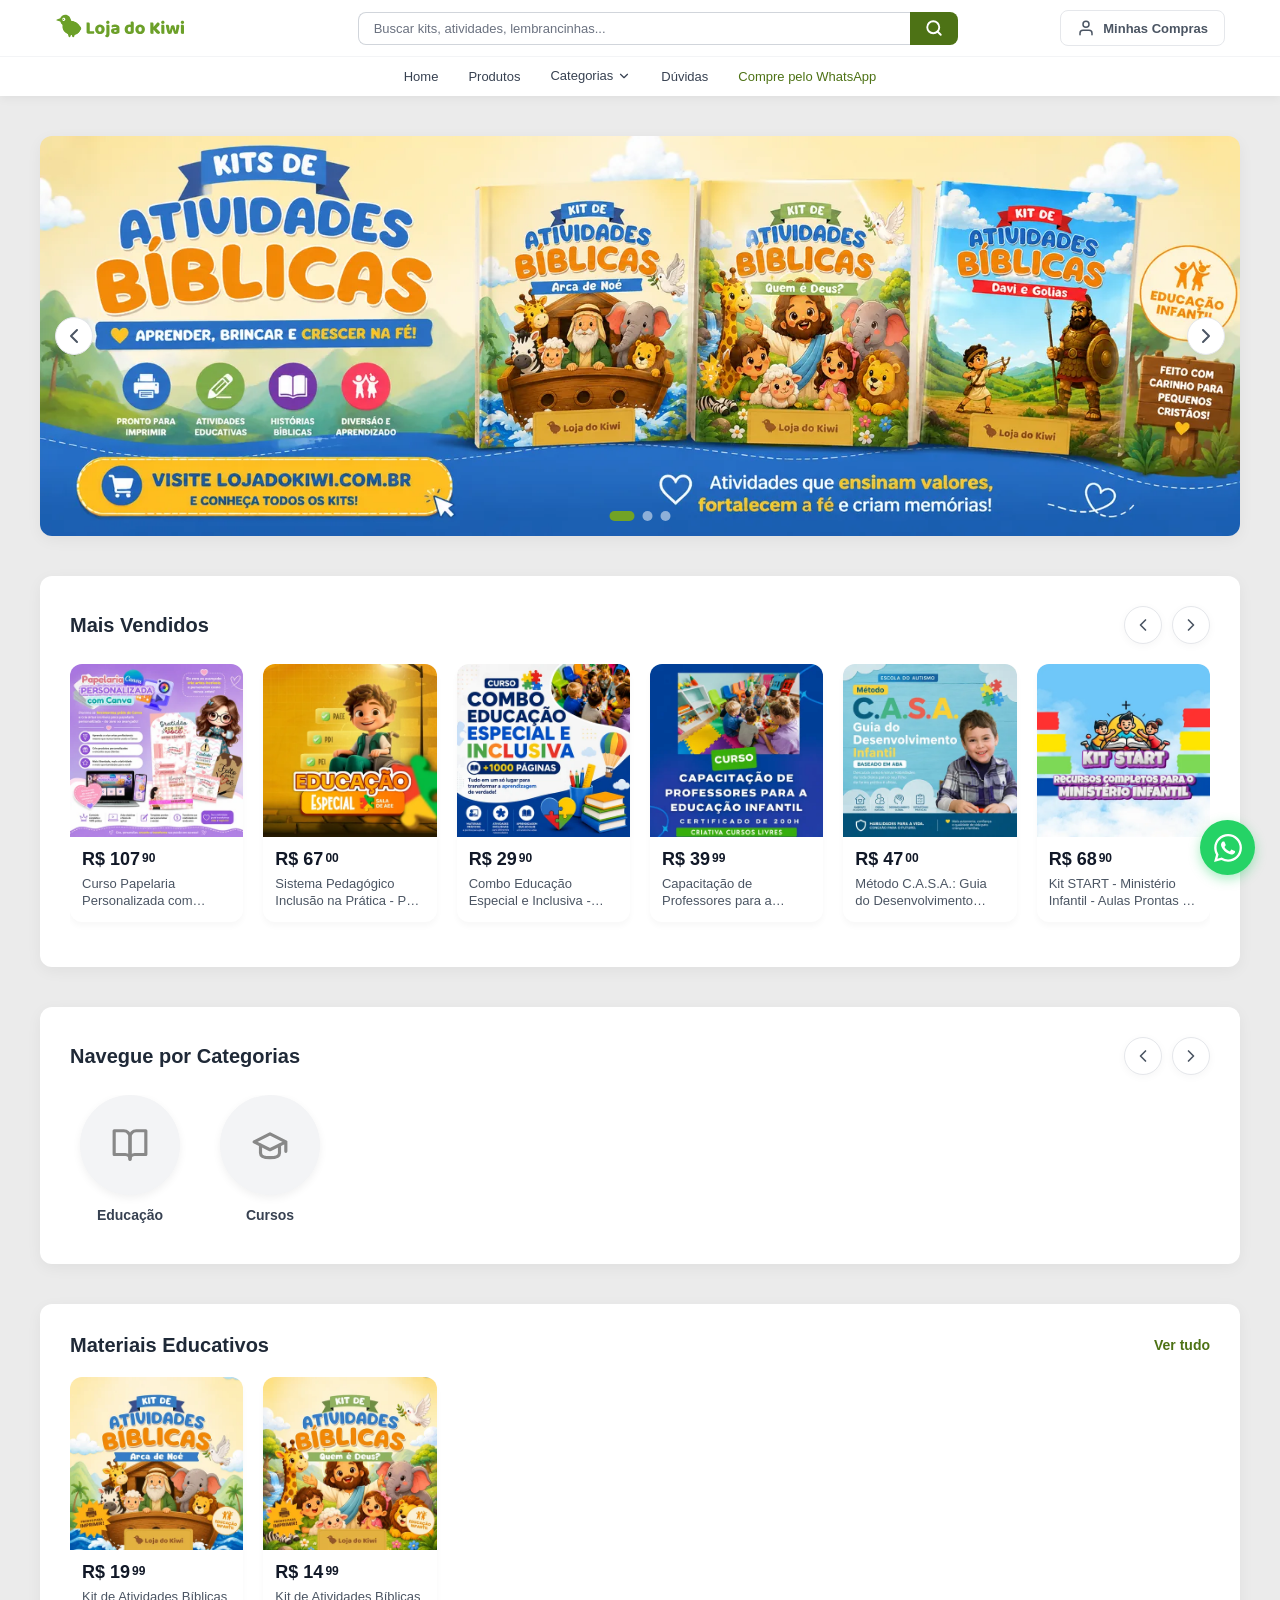
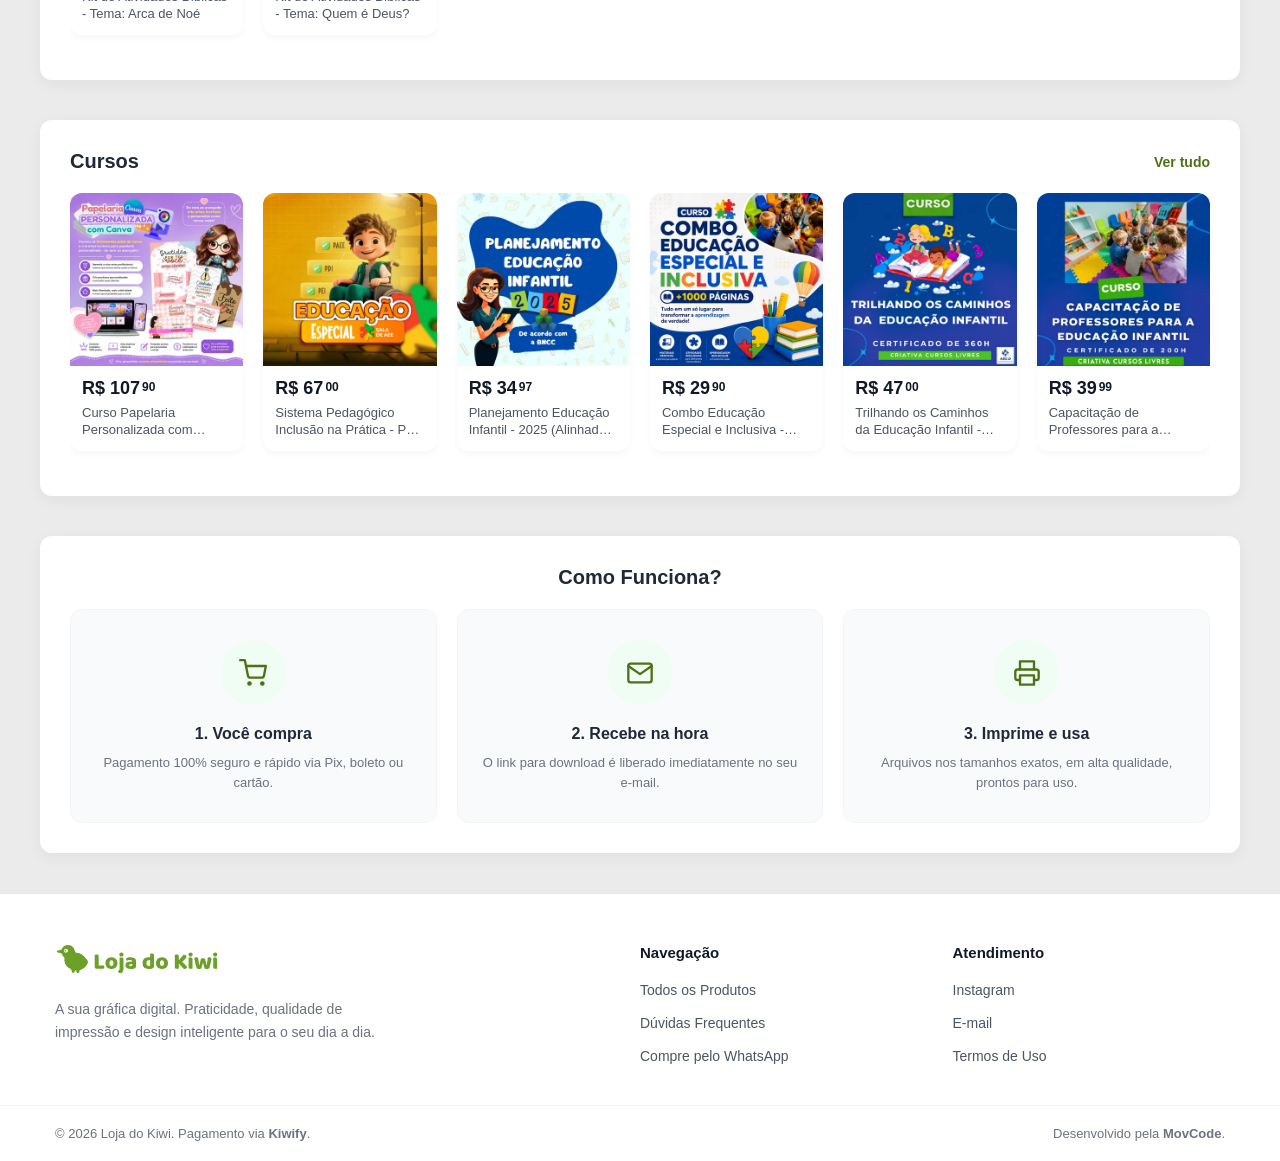
<file: index.html>
<!DOCTYPE html>
<html lang="pt-BR">
<head>
  <meta charset="UTF-8">
  <meta name="viewport" content="width=device-width, initial-scale=1.0">

  <title>Loja do Kiwi | Materiais Pedagógicos e Kits de Atividades em PDF</title>
  <meta name="description" content="Kits de atividades bíblicas, materiais pedagógicos, cursos e lembrancinhas em PDF de alta resolução. Download imediato após o pagamento, sem produto físico.">
  <link rel="canonical" href="https://lojadokiwi.com.br/">

  <link rel="icon" type="image/svg+xml" href="/imagens/favicon.svg">
  <link rel="icon" type="image/x-icon" href="/favicon.ico">
  <link rel="apple-touch-icon" href="/apple-touch-icon.png">
  <meta name="theme-color" content="#72a325">

  <meta property="og:type" content="website">
  <meta property="og:site_name" content="Loja do Kiwi">
  <meta property="og:locale" content="pt_BR">
  <meta property="og:url" content="https://lojadokiwi.com.br/">
  <meta property="og:title" content="Loja do Kiwi | Materiais Pedagógicos e Kits de Atividades em PDF">
  <meta property="og:description" content="Kits de atividades bíblicas, materiais pedagógicos, cursos e lembrancinhas em PDF de alta resolução. Download imediato após o pagamento, sem produto físico.">
  <meta property="og:image" content="https://lojadokiwi.com.br/imagens/og-imagem.jpg">
  <meta property="og:image:width" content="1200">
  <meta property="og:image:height" content="630">
  <meta property="og:image:alt" content="Kits de Atividades Bíblicas da Loja do Kiwi, prontos para imprimir">

  <meta name="twitter:card" content="summary_large_image">
  <meta name="twitter:title" content="Loja do Kiwi | Materiais Pedagógicos e Kits de Atividades em PDF">
  <meta name="twitter:description" content="Kits de atividades bíblicas, materiais pedagógicos, cursos e lembrancinhas em PDF de alta resolução. Download imediato após o pagamento, sem produto físico.">
  <meta name="twitter:image" content="https://lojadokiwi.com.br/imagens/og-imagem.jpg">

  <link rel="preload" as="image" href="/imagens/banner1.webp" media="(min-width: 769px)">
  <link rel="preload" as="image" href="/imagens/banner1-mobile.webp" media="(max-width: 768px)">

  <link rel="stylesheet" href="/style.css">
  <script type="application/ld+json">
    {
      "@context": "https://schema.org",
      "@graph": [
        {
          "@type": "Organization",
          "@id": "https://lojadokiwi.com.br/#organizacao",
          "name": "Loja do Kiwi",
          "url": "https://lojadokiwi.com.br/",
          "logo": {
            "@type": "ImageObject",
            "url": "https://lojadokiwi.com.br/imagens/logo.svg"
          },
          "image": "https://lojadokiwi.com.br/imagens/og-imagem.jpg",
          "description": "Gráfica digital de materiais pedagógicos, kits de atividades bíblicas e lembrancinhas em PDF para imprimir.",
          "email": "contato@lojadokiwi.com.br",
          "telephone": "+5516982157266",
          "areaServed": {
            "@type": "Country",
            "name": "Brasil"
          },
          "sameAs": [
            "https://www.instagram.com/alojadokiwi/"
          ],
          "contactPoint": [
            {
              "@type": "ContactPoint",
              "contactType": "atendimento ao cliente",
              "telephone": "+5516982157266",
              "email": "contato@lojadokiwi.com.br",
              "availableLanguage": [
                "Portuguese"
              ]
            }
          ]
        },
        {
          "@type": "WebSite",
          "@id": "https://lojadokiwi.com.br/#site",
          "url": "https://lojadokiwi.com.br/",
          "name": "Loja do Kiwi",
          "inLanguage": "pt-BR",
          "publisher": {
            "@id": "https://lojadokiwi.com.br/#organizacao"
          },
          "potentialAction": {
            "@type": "SearchAction",
            "target": {
              "@type": "EntryPoint",
              "urlTemplate": "https://lojadokiwi.com.br/produtos/?busca={search_term_string}"
            },
            "query-input": "required name=search_term_string"
          }
        }
      ]
    }
  </script>
</head>
<body>

  <a href="#conteudo-principal" class="pular-conteudo">Pular para o conteúdo</a>

  <header class="header-kiwi">
    <div class="header-principal">

      <a href="/" class="logo" aria-label="Ir para a Página Inicial">
        <img src="/imagens/logo.svg" alt="Loja do Kiwi" class="logo-img" width="144" height="28">
      </a>

      <div class="busca-container">
        <input type="search" class="input-busca" aria-label="Buscar produtos na loja"
               placeholder="Buscar kits, atividades, lembrancinhas..." autocomplete="off">
        <button class="btn-busca" aria-label="Buscar">
          <svg viewBox="0 0 24 24" width="18" height="18" fill="none" stroke="currentColor" stroke-width="2.5" stroke-linecap="round" stroke-linejoin="round">
            <circle cx="11" cy="11" r="8"></circle>
            <line x1="21" y1="21" x2="16.65" y2="16.65"></line>
          </svg>
        </button>
      </div>

      <button type="button" id="btn-menu" class="btn-menu-mobile"
              aria-label="Abrir menu de navegação" aria-expanded="false" aria-controls="menu-navegacao">
        <span class="linha linha-1"></span>
        <span class="linha linha-2"></span>
        <span class="linha linha-3"></span>
      </button>

      <div class="header-acoes">
        <a href="https://dashboard.kiwify.com.br/" target="_blank" rel="noopener noreferrer" class="btn-compras">
          <svg viewBox="0 0 24 24" width="18" height="18" fill="none" stroke="currentColor" stroke-width="2" stroke-linecap="round" stroke-linejoin="round"><path d="M20 21v-2a4 4 0 0 0-4-4H8a4 4 0 0 0-4 4v2"></path><circle cx="12" cy="7" r="4"></circle></svg>
          Minhas Compras
        </a>
      </div>
    </div>

    <nav id="menu-navegacao" class="nav-categorias">
      <ul>
        <li><a href="/" class="link-menu">Home</a></li>

        <li><a href="/produtos/" class="link-menu">Produtos</a></li>

        <li class="item-dropdown" id="btn-dropdown">
          <a href="/produtos/" class="link-menu link-dropdown" aria-expanded="false">
            Categorias
            <svg viewBox="0 0 24 24" width="14" height="14" fill="none" stroke="currentColor" stroke-width="2" stroke-linecap="round" stroke-linejoin="round" class="icone-seta">
              <polyline points="6 9 12 15 18 9"></polyline>
            </svg>
          </a>
          <div class="conteudo-dropdown">
            <a href="/produtos/?cat=educacao">Educação</a>
            <a href="/produtos/?cat=presentes">Presentes</a>
            <a href="/produtos/?cat=cursos">Cursos</a>
            <a href="/produtos/?cat=cristao">Cristão</a>
          </div>
        </li>

        <li><a href="/duvidas/" class="link-menu">Dúvidas</a></li>

        <li>
          <a href="https://wa.me/5516982157266?text=Oi!%20Gostaria%20de%20comprar%20um%20produto%20direto%20pelo%20WhatsApp." target="_blank" rel="noopener noreferrer" class="link-menu" style="color: var(--verde-texto);">
            Compre pelo WhatsApp
          </a>
        </li>
      </ul>
    </nav>
  </header>

  <main id="conteudo-principal">

    <h1 class="apenas-leitor-tela">Loja do Kiwi — kits de atividades, materiais pedagógicos e lembrancinhas em PDF para imprimir</h1>

  <section class="carrossel-loja">
    <div class="carrossel-container">

      <div class="carrossel-track" id="track">
        <a href="/produtos/?cat=educacao" class="carrossel-slide banner-1"
           aria-label="Kits de Atividades Bíblicas: ver materiais de educação infantil"></a>
        <a href="/produtos/?cat=cursos" class="carrossel-slide banner-2"
           aria-label="Ver todos os cursos e formações"></a>
        <a href="/produtos/?produto=desbloqueando-a-comunicacao-no-autismo-curso-online-conteudo-parceiro"
           class="carrossel-slide banner-3"
           aria-label="Curso Desbloqueando a Comunicação no Autismo"></a>
      </div>

      <button type="button" class="seta-carrossel seta-esq" id="btn-esq" aria-label="Banner anterior">
        <svg viewBox="0 0 24 24" width="24" height="24" fill="none" stroke="currentColor" stroke-width="2" stroke-linecap="round" stroke-linejoin="round"><polyline points="15 18 9 12 15 6"></polyline></svg>
      </button>
      <button type="button" class="seta-carrossel seta-dir" id="btn-dir" aria-label="Próximo banner">
        <svg viewBox="0 0 24 24" width="24" height="24" fill="none" stroke="currentColor" stroke-width="2" stroke-linecap="round" stroke-linejoin="round"><polyline points="9 18 15 12 9 6"></polyline></svg>
      </button>

      <div class="carrossel-indicadores" id="indicadores">
        <button type="button" class="bolinha ativa" data-index="0" aria-label="Banner 1"></button>
        <button type="button" class="bolinha" data-index="1" aria-label="Banner 2"></button>
        <button type="button" class="bolinha" data-index="2" aria-label="Banner 3"></button>
      </div>

    </div>
  </section>

  <section class="bloco-categoria">
    <div class="bloco-header">
      <h2 class="bloco-titulo">Mais Vendidos</h2>
      <div class="controles-slider">
        <button type="button" class="btn-seta-prod btn-seta-esq" aria-label="Anterior">
          <svg viewBox="0 0 24 24" width="20" height="20" fill="none" stroke="currentColor" stroke-width="2" stroke-linecap="round" stroke-linejoin="round"><polyline points="15 18 9 12 15 6"></polyline></svg>
        </button>
        <button type="button" class="btn-seta-prod btn-seta-dir" aria-label="Próximo">
          <svg viewBox="0 0 24 24" width="20" height="20" fill="none" stroke="currentColor" stroke-width="2" stroke-linecap="round" stroke-linejoin="round"><polyline points="9 18 15 12 9 6"></polyline></svg>
        </button>
      </div>
    </div>
    <div class="slider-produtos-container">
      <div class="slider-produtos" id="produtos-mais-vendidos"></div>
    </div>
  </section>

  <section class="bloco-categoria">
    <div class="bloco-header">
      <h2 class="bloco-titulo">Navegue por Categorias</h2>
      <div class="controles-slider">
        <button type="button" class="btn-seta-prod btn-seta-esq" aria-label="Anterior">
          <svg viewBox="0 0 24 24" width="20" height="20" fill="none" stroke="currentColor" stroke-width="2" stroke-linecap="round" stroke-linejoin="round"><polyline points="15 18 9 12 15 6"></polyline></svg>
        </button>
        <button type="button" class="btn-seta-prod btn-seta-dir" aria-label="Próximo">
          <svg viewBox="0 0 24 24" width="20" height="20" fill="none" stroke="currentColor" stroke-width="2" stroke-linecap="round" stroke-linejoin="round"><polyline points="9 18 15 12 9 6"></polyline></svg>
        </button>
      </div>
    </div>
    <div class="slider-produtos-container">
      <div class="slider-categorias" id="vitrine-categorias-home"></div>
    </div>
  </section>

  <div id="container-categorias-dinamicas"></div>

  <section class="bloco-categoria">
    <div class="bloco-header" style="justify-content: center;">
      <h2 class="bloco-titulo">Como Funciona?</h2>
    </div>
    <div class="passo-a-passo-container">
      <div class="card-passo">
        <div class="icone-passo">
          <svg viewBox="0 0 24 24" width="28" height="28" fill="none" stroke="currentColor" stroke-width="2" stroke-linecap="round" stroke-linejoin="round"><circle cx="9" cy="21" r="1"></circle><circle cx="20" cy="21" r="1"></circle><path d="M1 1h4l2.68 13.39a2 2 0 0 0 2 1.61h9.72a2 2 0 0 0 2-1.61L23 6H6"></path></svg>
        </div>
        <h3 class="titulo-passo">1. Você compra</h3>
        <p class="texto-passo">Pagamento 100% seguro e rápido via Pix, boleto ou cartão.</p>
      </div>
      <div class="card-passo">
        <div class="icone-passo">
          <svg viewBox="0 0 24 24" width="28" height="28" fill="none" stroke="currentColor" stroke-width="2" stroke-linecap="round" stroke-linejoin="round"><path d="M4 4h16c1.1 0 2 .9 2 2v12c0 1.1-.9 2-2 2H4c-1.1 0-2-.9-2-2V6c0-1.1.9-2 2-2z"></path><polyline points="22,6 12,13 2,6"></polyline></svg>
        </div>
        <h3 class="titulo-passo">2. Recebe na hora</h3>
        <p class="texto-passo">O link para download é liberado imediatamente no seu e-mail.</p>
      </div>
      <div class="card-passo">
        <div class="icone-passo">
          <svg viewBox="0 0 24 24" width="28" height="28" fill="none" stroke="currentColor" stroke-width="2" stroke-linecap="round" stroke-linejoin="round"><polyline points="6 9 6 2 18 2 18 9"></polyline><path d="M6 18H4a2 2 0 0 1-2-2v-5a2 2 0 0 1 2-2h16a2 2 0 0 1 2 2v5a2 2 0 0 1-2 2h-2"></path><rect x="6" y="14" width="12" height="8"></rect></svg>
        </div>
        <h3 class="titulo-passo">3. Imprime e usa</h3>
        <p class="texto-passo">Arquivos nos tamanhos exatos, em alta qualidade, prontos para uso.</p>
      </div>
    </div>
  </section>

  </main>

  <footer class="rodape-kiwi">
    <div class="rodape-container">
      <div class="rodape-coluna rodape-sobre">
        <a href="/" class="rodape-logo logo-rodape" aria-label="Loja do Kiwi, ir para a página inicial">
          <img src="/imagens/logo.svg" alt="Loja do Kiwi" class="logo-img" width="144" height="28">
        </a>
        <p class="rodape-desc">A sua gráfica digital. Praticidade, qualidade de impressão e design inteligente para o seu dia a dia.</p>
      </div>
      <div class="rodape-coluna">
        <h3 class="rodape-titulo">Navegação</h3>
        <ul class="rodape-links">
          <li><a href="/produtos/">Todos os Produtos</a></li>
          <li><a href="/duvidas/">Dúvidas Frequentes</a></li>
          <li><a href="https://wa.me/5516982157266" target="_blank" rel="noopener noreferrer">Compre pelo WhatsApp</a></li>
        </ul>
      </div>
      <div class="rodape-coluna">
        <h3 class="rodape-titulo">Atendimento</h3>
        <ul class="rodape-links">
          <li><a href="https://www.instagram.com/alojadokiwi/" target="_blank" rel="noopener noreferrer">Instagram</a></li>
          <li><a href="mailto:contato@lojadokiwi.com.br">E-mail</a></li>
          <li><a href="/termos-de-uso/">Termos de Uso</a></li>
        </ul>
      </div>
    </div>
    <div class="rodape-bottom">
      <div class="rodape-bottom-container">
        <p>&copy; 2026 Loja do Kiwi. Pagamento via <a href="https://kiwify.com.br/" target="_blank" rel="noopener noreferrer" class="link-rodape-bottom"><strong>Kiwify</strong></a>.</p>
        <p>Desenvolvido pela <a href="https://movcode.com.br/" target="_blank" rel="noopener noreferrer" class="link-rodape-bottom"><strong>MovCode</strong></a>.</p>
      </div>
    </div>
  </footer>

  <a href="https://wa.me/5516982157266" target="_blank" rel="noopener noreferrer" class="btn-whatsapp" aria-label="Falar no WhatsApp">
    <svg xmlns="http://www.w3.org/2000/svg" viewBox="0 0 24 24" width="28" height="28" fill="currentColor">
      <path d="M17.472 14.382c-.297-.149-1.758-.867-2.03-.967-.273-.099-.471-.148-.67.15-.197.297-.767.966-.94 1.164-.173.199-.347.223-.644.075-.297-.15-1.255-.463-2.39-1.475-.883-.788-1.48-1.761-1.653-2.059-.173-.297-.018-.458.13-.606.134-.133.298-.347.446-.52.149-.174.198-.298.298-.497.099-.198.05-.371-.025-.52-.075-.149-.669-1.612-.916-2.207-.242-.579-.487-.5-.669-.51a5.8 5.8 0 00-.57-.01c-.198 0-.52.074-.792.372-.272.297-1.04 1.016-1.04 2.479 0 1.462 1.065 2.875 1.213 3.074.149.198 2.096 3.2 5.077 4.487.709.306 1.262.489 1.694.625.712.227 1.36.195 1.871.118.571-.085 1.758-.719 2.006-1.413.248-.694.248-1.289.173-1.413-.074-.124-.272-.198-.57-.347m-5.421 7.403h-.004a9.87 9.87 0 01-5.031-1.378l-.361-.214-3.741.982.998-3.648-.235-.374a9.86 9.86 0 01-1.51-5.26c.001-5.45 4.436-9.884 9.888-9.884 2.64 0 5.122 1.03 6.988 2.898a9.825 9.825 0 012.893 6.994c-.003 5.45-4.437 9.884-9.885 9.884m8.413-18.297A11.815 11.815 0 0012.05 0C5.495 0 .16 5.335.157 11.892c0 2.096.547 4.142 1.588 5.945L.057 24l6.305-1.654a11.882 11.882 0 005.683 1.448h.005c6.554 0 11.89-5.335 11.893-11.893a11.821 11.821 0 00-3.48-8.413z"/>
    </svg>
  </a>

  <script src="/produtos.js"></script>
  <script src="/script.js"></script>
</body>
</html>
</file>
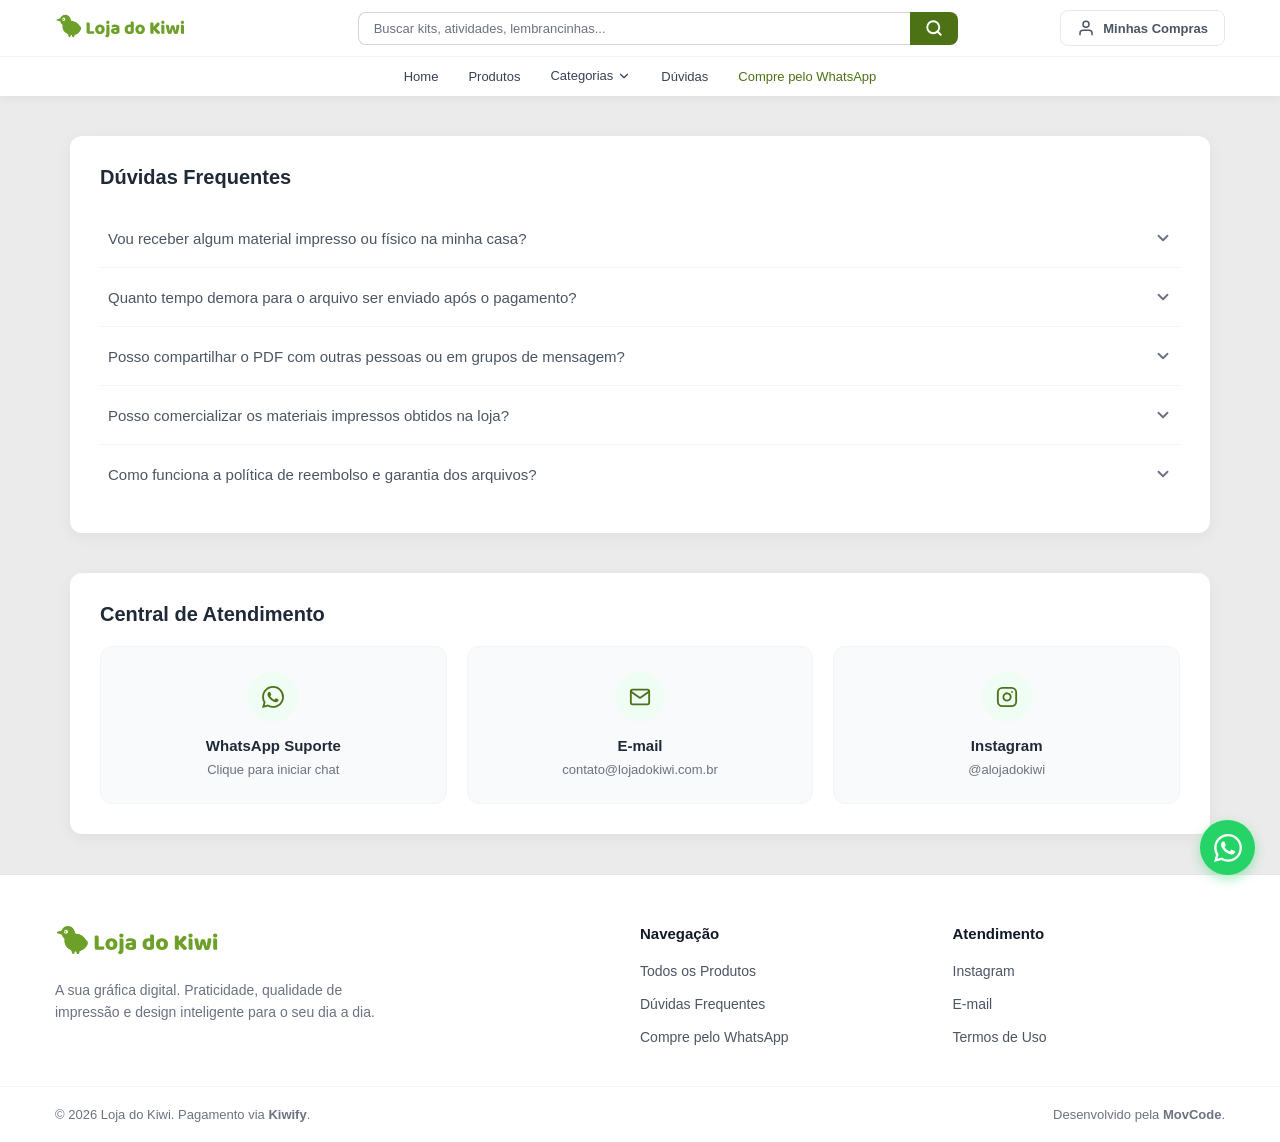
<file: duvidas/index.html>
<!DOCTYPE html>
<html lang="pt-BR">
<head>
  <meta charset="UTF-8">
  <meta name="viewport" content="width=device-width, initial-scale=1.0">

  <title>Dúvidas Frequentes e Contato | Loja do Kiwi</title>
  <meta name="description" content="Como funciona o download, prazo de entrega, regras de uso dos arquivos e política de reembolso de 7 dias. Fale com a Loja do Kiwi pelo WhatsApp ou e-mail.">
  <link rel="canonical" href="https://lojadokiwi.com.br/duvidas/">

  <link rel="icon" type="image/svg+xml" href="/imagens/favicon.svg">
  <link rel="icon" type="image/x-icon" href="/favicon.ico">
  <link rel="apple-touch-icon" href="/apple-touch-icon.png">
  <meta name="theme-color" content="#72a325">

  <meta property="og:type" content="website">
  <meta property="og:site_name" content="Loja do Kiwi">
  <meta property="og:locale" content="pt_BR">
  <meta property="og:url" content="https://lojadokiwi.com.br/duvidas/">
  <meta property="og:title" content="Dúvidas Frequentes e Contato | Loja do Kiwi">
  <meta property="og:description" content="Como funciona o download, prazo de entrega, regras de uso dos arquivos e política de reembolso de 7 dias. Fale com a Loja do Kiwi pelo WhatsApp ou e-mail.">
  <meta property="og:image" content="https://lojadokiwi.com.br/imagens/og-imagem.jpg">
  <meta property="og:image:width" content="1200">
  <meta property="og:image:height" content="630">
  <meta property="og:image:alt" content="Central de atendimento da Loja do Kiwi">

  <meta name="twitter:card" content="summary_large_image">
  <meta name="twitter:title" content="Dúvidas Frequentes e Contato | Loja do Kiwi">
  <meta name="twitter:description" content="Como funciona o download, prazo de entrega, regras de uso dos arquivos e política de reembolso de 7 dias. Fale com a Loja do Kiwi pelo WhatsApp ou e-mail.">
  <meta name="twitter:image" content="https://lojadokiwi.com.br/imagens/og-imagem.jpg">


  <link rel="stylesheet" href="/style.css">
  <script type="application/ld+json">
    {
      "@context": "https://schema.org",
      "@graph": [
        {
          "@type": "FAQPage",
          "inLanguage": "pt-BR",
          "mainEntity": [
            {
              "@type": "Question",
              "name": "Vou receber algum material impresso ou físico na minha casa?",
              "acceptedAnswer": {
                "@type": "Answer",
                "text": "Não. Nossos produtos consistem exclusivamente em arquivos digitais, enviados majoritariamente em formato PDF prontos para impressão em alta resolução. Nenhum produto físico será enviado para o seu endereço. O download é liberado para o seu e-mail cadastrado logo após a confirmação do pagamento."
              }
            },
            {
              "@type": "Question",
              "name": "Quanto tempo demora para o arquivo ser enviado após o pagamento?",
              "acceptedAnswer": {
                "@type": "Answer",
                "text": "O envio é feito de forma automática e imediata pela plataforma Kiwify assim que o pagamento for confirmado. Pagamentos via Pix ou Cartão de Crédito são aprovados em poucos minutos. Já os pagamentos realizados por Boleto Bancário dependem da compensação do banco e podem levar de 1 a 3 dias úteis para a liberação do link."
              }
            },
            {
              "@type": "Question",
              "name": "Posso compartilhar o PDF com outras pessoas ou em grupos de mensagem?",
              "acceptedAnswer": {
                "@type": "Answer",
                "text": "Não. Ao comprar um material, você adquire uma licença de uso pessoal e intransferível. É estritamente proibido revender, doar, modificar ou distribuir o arquivo digital original em grupos de WhatsApp, Telegram, Google Drive ou qualquer outra plataforma online. Você pode salvar o arquivo em seus dispositivos e imprimir quantas vezes quiser para uso na sua igreja, sala de aula ou eventos locais."
              }
            },
            {
              "@type": "Question",
              "name": "Posso comercializar os materiais impressos obtidos na loja?",
              "acceptedAnswer": {
                "@type": "Answer",
                "text": "Não é permitida a venda dos materiais impressos com fins lucrativos comerciais ou produção industrial em massa. Os direitos autorais e de design pertencem exclusivamente à Loja do Kiwi, sendo o uso restrito ao escopo pessoal, pedagógico, e comunitário sem intenção de revenda em larga escala."
              }
            },
            {
              "@type": "Question",
              "name": "Como funciona a política de reembolso e garantia dos arquivos?",
              "acceptedAnswer": {
                "@type": "Answer",
                "text": "Em total conformidade com o Código de Defesa do Consumidor e as diretrizes da integradora financeira Kiwify, oferecemos uma garantia legal de 7 dias para arrependimento, contados a partir da data de efetivação da compra."
              }
            }
          ]
        },
        {
          "@type": "BreadcrumbList",
          "itemListElement": [
            {
              "@type": "ListItem",
              "position": 1,
              "name": "Início",
              "item": "https://lojadokiwi.com.br/"
            },
            {
              "@type": "ListItem",
              "position": 2,
              "name": "Dúvidas",
              "item": "https://lojadokiwi.com.br/duvidas/"
            }
          ]
        }
      ]
    }
  </script>
</head>
<body>

  <a href="#conteudo-principal" class="pular-conteudo">Pular para o conteúdo</a>

  <header class="header-kiwi">
    <div class="header-principal">

      <a href="/" class="logo" aria-label="Ir para a Página Inicial">
        <img src="/imagens/logo.svg" alt="Loja do Kiwi" class="logo-img" width="144" height="28">
      </a>

      <div class="busca-container">
        <input type="search" class="input-busca" aria-label="Buscar produtos na loja"
               placeholder="Buscar kits, atividades, lembrancinhas..." autocomplete="off">
        <button class="btn-busca" aria-label="Buscar">
          <svg viewBox="0 0 24 24" width="18" height="18" fill="none" stroke="currentColor" stroke-width="2.5" stroke-linecap="round" stroke-linejoin="round">
            <circle cx="11" cy="11" r="8"></circle>
            <line x1="21" y1="21" x2="16.65" y2="16.65"></line>
          </svg>
        </button>
      </div>

      <button type="button" id="btn-menu" class="btn-menu-mobile"
              aria-label="Abrir menu de navegação" aria-expanded="false" aria-controls="menu-navegacao">
        <span class="linha linha-1"></span>
        <span class="linha linha-2"></span>
        <span class="linha linha-3"></span>
      </button>

      <div class="header-acoes">
        <a href="https://dashboard.kiwify.com.br/" target="_blank" rel="noopener noreferrer" class="btn-compras">
          <svg viewBox="0 0 24 24" width="18" height="18" fill="none" stroke="currentColor" stroke-width="2" stroke-linecap="round" stroke-linejoin="round"><path d="M20 21v-2a4 4 0 0 0-4-4H8a4 4 0 0 0-4 4v2"></path><circle cx="12" cy="7" r="4"></circle></svg>
          Minhas Compras
        </a>
      </div>
    </div>

    <nav id="menu-navegacao" class="nav-categorias">
      <ul>
        <li><a href="/" class="link-menu">Home</a></li>

        <li><a href="/produtos/" class="link-menu">Produtos</a></li>

        <li class="item-dropdown" id="btn-dropdown">
          <a href="/produtos/" class="link-menu link-dropdown" aria-expanded="false">
            Categorias
            <svg viewBox="0 0 24 24" width="14" height="14" fill="none" stroke="currentColor" stroke-width="2" stroke-linecap="round" stroke-linejoin="round" class="icone-seta">
              <polyline points="6 9 12 15 18 9"></polyline>
            </svg>
          </a>
          <div class="conteudo-dropdown">
            <a href="/produtos/?cat=educacao">Educação</a>
            <a href="/produtos/?cat=presentes">Presentes</a>
            <a href="/produtos/?cat=cursos">Cursos</a>
            <a href="/produtos/?cat=cristao">Cristão</a>
          </div>
        </li>

        <li><a href="/duvidas/" class="link-menu">Dúvidas</a></li>

        <li>
          <a href="https://wa.me/5516982157266?text=Oi!%20Gostaria%20de%20comprar%20um%20produto%20direto%20pelo%20WhatsApp." target="_blank" rel="noopener noreferrer" class="link-menu" style="color: var(--verde-texto);">
            Compre pelo WhatsApp
          </a>
        </li>
      </ul>
    </nav>
  </header>

  <main id="conteudo-principal" class="pagina-produtos-main">

    <div class="bloco-categoria">
      <div class="bloco-header">
        <h1 class="bloco-titulo">Dúvidas Frequentes</h1>
      </div>

      <div class="lista-accordion">

        <div class="item-accordion">
          <button type="button" class="botao-accordion">
            <span class="texto-pergunta">Vou receber algum material impresso ou físico na minha casa?</span>
            <svg class="icone-seta-faq" viewBox="0 0 24 24" width="18" height="18" fill="none" stroke="currentColor" stroke-width="2.5" stroke-linecap="round" stroke-linejoin="round">
              <polyline points="6 9 12 15 18 9"></polyline>
            </svg>
          </button>
          <div class="painel-resposta">
            <p class="texto-resposta">
              Não. Nossos produtos consistem exclusivamente em arquivos digitais, enviados majoritariamente em formato PDF prontos para impressão em alta resolução. Nenhum produto físico será enviado para o seu endereço. O download é liberado para o seu e-mail cadastrado logo após a confirmação do pagamento.
            </p>
          </div>
        </div>

        <div class="item-accordion">
          <button type="button" class="botao-accordion">
            <span class="texto-pergunta">Quanto tempo demora para o arquivo ser enviado após o pagamento?</span>
            <svg class="icone-seta-faq" viewBox="0 0 24 24" width="18" height="18" fill="none" stroke="currentColor" stroke-width="2.5" stroke-linecap="round" stroke-linejoin="round">
              <polyline points="6 9 12 15 18 9"></polyline>
            </svg>
          </button>
          <div class="painel-resposta">
            <p class="texto-resposta">
              O envio é feito de forma automática e imediata pela plataforma Kiwify assim que o pagamento for confirmado. Pagamentos via Pix ou Cartão de Crédito são aprovados em poucos minutos. Já os pagamentos realizados por Boleto Bancário dependem da compensação do banco e podem levar de 1 a 3 dias úteis para a liberação do link.
            </p>
          </div>
        </div>

        <div class="item-accordion">
          <button type="button" class="botao-accordion">
            <span class="texto-pergunta">Posso compartilhar o PDF com outras pessoas ou em grupos de mensagem?</span>
            <svg class="icone-seta-faq" viewBox="0 0 24 24" width="18" height="18" fill="none" stroke="currentColor" stroke-width="2.5" stroke-linecap="round" stroke-linejoin="round">
              <polyline points="6 9 12 15 18 9"></polyline>
            </svg>
          </button>
          <div class="painel-resposta">
            <p class="texto-resposta">
              Não. Ao comprar um material, você adquire uma licença de uso pessoal e intransferível. É estritamente proibido revender, doar, modificar ou distribuir o arquivo digital original em grupos de WhatsApp, Telegram, Google Drive ou qualquer outra plataforma online. Você pode salvar o arquivo em seus dispositivos e imprimir quantas vezes quiser para uso na sua igreja, sala de aula ou eventos locais.
            </p>
          </div>
        </div>

        <div class="item-accordion">
          <button type="button" class="botao-accordion">
            <span class="texto-pergunta">Posso comercializar os materiais impressos obtidos na loja?</span>
            <svg class="icone-seta-faq" viewBox="0 0 24 24" width="18" height="18" fill="none" stroke="currentColor" stroke-width="2.5" stroke-linecap="round" stroke-linejoin="round">
              <polyline points="6 9 12 15 18 9"></polyline>
            </svg>
          </button>
          <div class="painel-resposta">
            <p class="texto-resposta">
              Não é permitida a venda dos materiais impressos com fins lucrativos comerciais ou produção industrial em massa. Os direitos autorais e de design pertencem exclusivamente à Loja do Kiwi, sendo o uso restrito ao escopo pessoal, pedagógico, e comunitário sem intenção de revenda em larga escala.
            </p>
          </div>
        </div>

        <div class="item-accordion">
          <button type="button" class="botao-accordion">
            <span class="texto-pergunta">Como funciona a política de reembolso e garantia dos arquivos?</span>
            <svg class="icone-seta-faq" viewBox="0 0 24 24" width="18" height="18" fill="none" stroke="currentColor" stroke-width="2.5" stroke-linecap="round" stroke-linejoin="round">
              <polyline points="6 9 12 15 18 9"></polyline>
            </svg>
          </button>
          <div class="painel-resposta">
            <p class="texto-resposta">
              Em total conformidade com o Código de Defesa do Consumidor e as diretrizes da integradora financeira Kiwify, oferecemos uma garantia legal de 7 dias para arrependimento, contados a partir da data de efetivação da compra.
            </p>
          </div>
        </div>

      </div>
    </div>

    <div class="bloco-categoria">
      <div class="bloco-header">
        <h2 class="bloco-titulo">Central de Atendimento</h2>
      </div>

      <div class="grid-contato">

        <a href="https://wa.me/5516982157266?text=Oi!%20Preciso%20de%20ajuda%20com%20um%20pedido%20da%20loja." target="_blank" rel="noopener noreferrer" class="card-contato">
          <div class="icone-contato">
            <svg viewBox="0 0 24 24" width="22" height="22" fill="currentColor">
              <path d="M17.472 14.382c-.297-.149-1.758-.867-2.03-.967-.273-.099-.471-.148-.67.15-.197.297-.767.966-.94 1.164-.173.199-.347.223-.644.075-.297-.15-1.255-.463-2.39-1.475-.883-.788-1.48-1.761-1.653-2.059-.173-.297-.018-.458.13-.606.134-.133.298-.347.446-.52.149-.174.198-.298.298-.497.099-.198.05-.371-.025-.52-.075-.149-.669-1.612-.916-2.207-.242-.579-.487-.5-.669-.51a5.8 5.8 0 00-.57-.01c-.198 0-.52.074-.792.372-.272.297-1.04 1.016-1.04 2.479 0 1.462 1.065 2.875 1.213 3.074.149.198 2.096 3.2 5.077 4.487.709.306 1.262.489 1.694.625.712.227 1.36.195 1.871.118.571-.085 1.758-.719 2.006-1.413.248-.694.248-1.289.173-1.413-.074-.124-.272-.198-.57-.347m-5.421 7.403h-.004a9.87 9.87 0 01-5.031-1.378l-.361-.214-3.741.982.998-3.648-.235-.374a9.86 9.86 0 01-1.51-5.26c.001-5.45 4.436-9.884 9.888-9.884 2.64 0 5.122 1.03 6.988 2.898a9.825 9.825 0 012.893 6.994c-.003 5.45-4.437 9.884-9.885 9.884m8.413-18.297A11.815 11.815 0 0012.05 0C5.495 0 .16 5.335.157 11.892c0 2.096.547 4.142 1.588 5.945L.057 24l6.305-1.654a11.882 11.882 0 005.683 1.448h.005c6.554 0 11.89-5.335 11.893-11.893a11.821 11.821 0 00-3.48-8.413z"/>
            </svg>
          </div>
          <h3 class="titulo-contato">WhatsApp Suporte</h3>
          <span class="info-contato">Clique para iniciar chat</span>
        </a>

        <a href="mailto:contato@lojadokiwi.com.br" class="card-contato">
          <div class="icone-contato">
            <svg viewBox="0 0 24 24" width="22" height="22" fill="none" stroke="currentColor" stroke-width="2" stroke-linecap="round" stroke-linejoin="round"><path d="M4 4h16c1.1 0 2 .9 2 2v12c0 1.1-.9 2-2 2H4c-1.1 0-2-.9-2-2V6c0-1.1.9-2 2-2z"></path><polyline points="22,6 12,13 2,6"></polyline></svg>
          </div>
          <h3 class="titulo-contato">E-mail</h3>
          <span class="info-contato">contato@lojadokiwi.com.br</span>
        </a>

        <a href="https://www.instagram.com/alojadokiwi/" target="_blank" rel="noopener noreferrer" class="card-contato">
          <div class="icone-contato">
            <svg viewBox="0 0 24 24" width="22" height="22" fill="none" stroke="currentColor" stroke-width="2" stroke-linecap="round" stroke-linejoin="round"><rect x="2" y="2" width="20" height="20" rx="5" ry="5"></rect><path d="M16 11.37A4 4 0 1 1 12.63 8 4 4 0 0 1 16 11.37z"></path><line x1="17.5" y1="6.5" x2="17.51" y2="6.5"></line></svg>
          </div>
          <h3 class="titulo-contato">Instagram</h3>
          <span class="info-contato">@alojadokiwi</span>
        </a>

      </div>
    </div>

  </main>

  <footer class="rodape-kiwi">
    <div class="rodape-container">
      <div class="rodape-coluna rodape-sobre">
        <a href="/" class="rodape-logo logo-rodape" aria-label="Loja do Kiwi, ir para a página inicial">
          <img src="/imagens/logo.svg" alt="Loja do Kiwi" class="logo-img" width="144" height="28">
        </a>
        <p class="rodape-desc">A sua gráfica digital. Praticidade, qualidade de impressão e design inteligente para o seu dia a dia.</p>
      </div>

      <div class="rodape-coluna">
        <h3 class="rodape-titulo">Navegação</h3>
        <ul class="rodape-links">
          <li><a href="/produtos/">Todos os Produtos</a></li>
          <li><a href="/duvidas/">Dúvidas Frequentes</a></li>
          <li><a href="https://wa.me/5516982157266" target="_blank" rel="noopener noreferrer">Compre pelo WhatsApp</a></li>
        </ul>
      </div>

      <div class="rodape-coluna">
        <h3 class="rodape-titulo">Atendimento</h3>
        <ul class="rodape-links">
          <li><a href="https://www.instagram.com/alojadokiwi/" target="_blank" rel="noopener noreferrer">Instagram</a></li>
          <li><a href="mailto:contato@lojadokiwi.com.br">E-mail</a></li>
          <li><a href="/termos-de-uso/">Termos de Uso</a></li>
        </ul>
      </div>
    </div>

    <div class="rodape-bottom">
      <div class="rodape-bottom-container">
        <p>&copy; 2026 Loja do Kiwi. Pagamento via <a href="https://kiwify.com.br/" target="_blank" rel="noopener noreferrer" class="link-rodape-bottom"><strong>Kiwify</strong></a>.</p>
        <p>Desenvolvido pela <a href="https://movcode.com.br/" target="_blank" rel="noopener noreferrer" class="link-rodape-bottom"><strong>MovCode</strong></a>.</p>
      </div>
    </div>
  </footer>

  <a href="https://wa.me/5516982157266" target="_blank" rel="noopener noreferrer" class="btn-whatsapp" aria-label="Falar no WhatsApp">
    <svg xmlns="http://www.w3.org/2000/svg" viewBox="0 0 24 24" width="28" height="28" fill="currentColor">
      <path d="M17.472 14.382c-.297-.149-1.758-.867-2.03-.967-.273-.099-.471-.148-.67.15-.197.297-.767.966-.94 1.164-.173.199-.347.223-.644.075-.297-.15-1.255-.463-2.39-1.475-.883-.788-1.48-1.761-1.653-2.059-.173-.297-.018-.458.13-.606.134-.133.298-.347.446-.52.149-.174.198-.298.298-.497.099-.198.05-.371-.025-.52-.075-.149-.669-1.612-.916-2.207-.242-.579-.487-.5-.669-.51a5.8 5.8 0 00-.57-.01c-.198 0-.52.074-.792.372-.272.297-1.04 1.016-1.04 2.479 0 1.462 1.065 2.875 1.213 3.074.149.198 2.096 3.2 5.077 4.487.709.306 1.262.489 1.694.625.712.227 1.36.195 1.871.118.571-.085 1.758-.719 2.006-1.413.248-.694.248-1.289.173-1.413-.074-.124-.272-.198-.57-.347m-5.421 7.403h-.004a9.87 9.87 0 01-5.031-1.378l-.361-.214-3.741.982.998-3.648-.235-.374a9.86 9.86 0 01-1.51-5.26c.001-5.45 4.436-9.884 9.888-9.884 2.64 0 5.122 1.03 6.988 2.898a9.825 9.825 0 012.893 6.994c-.003 5.45-4.437 9.884-9.885 9.884m8.413-18.297A11.815 11.815 0 0012.05 0C5.495 0 .16 5.335.157 11.892c0 2.096.547 4.142 1.588 5.945L.057 24l6.305-1.654a11.882 11.882 0 005.683 1.448h.005c6.554 0 11.89-5.335 11.893-11.893a11.821 11.821 0 00-3.48-8.413z"/>
    </svg>
  </a>

  <script src="/produtos.js"></script>
  <script src="/script.js"></script>
</body>
</html>
</file>
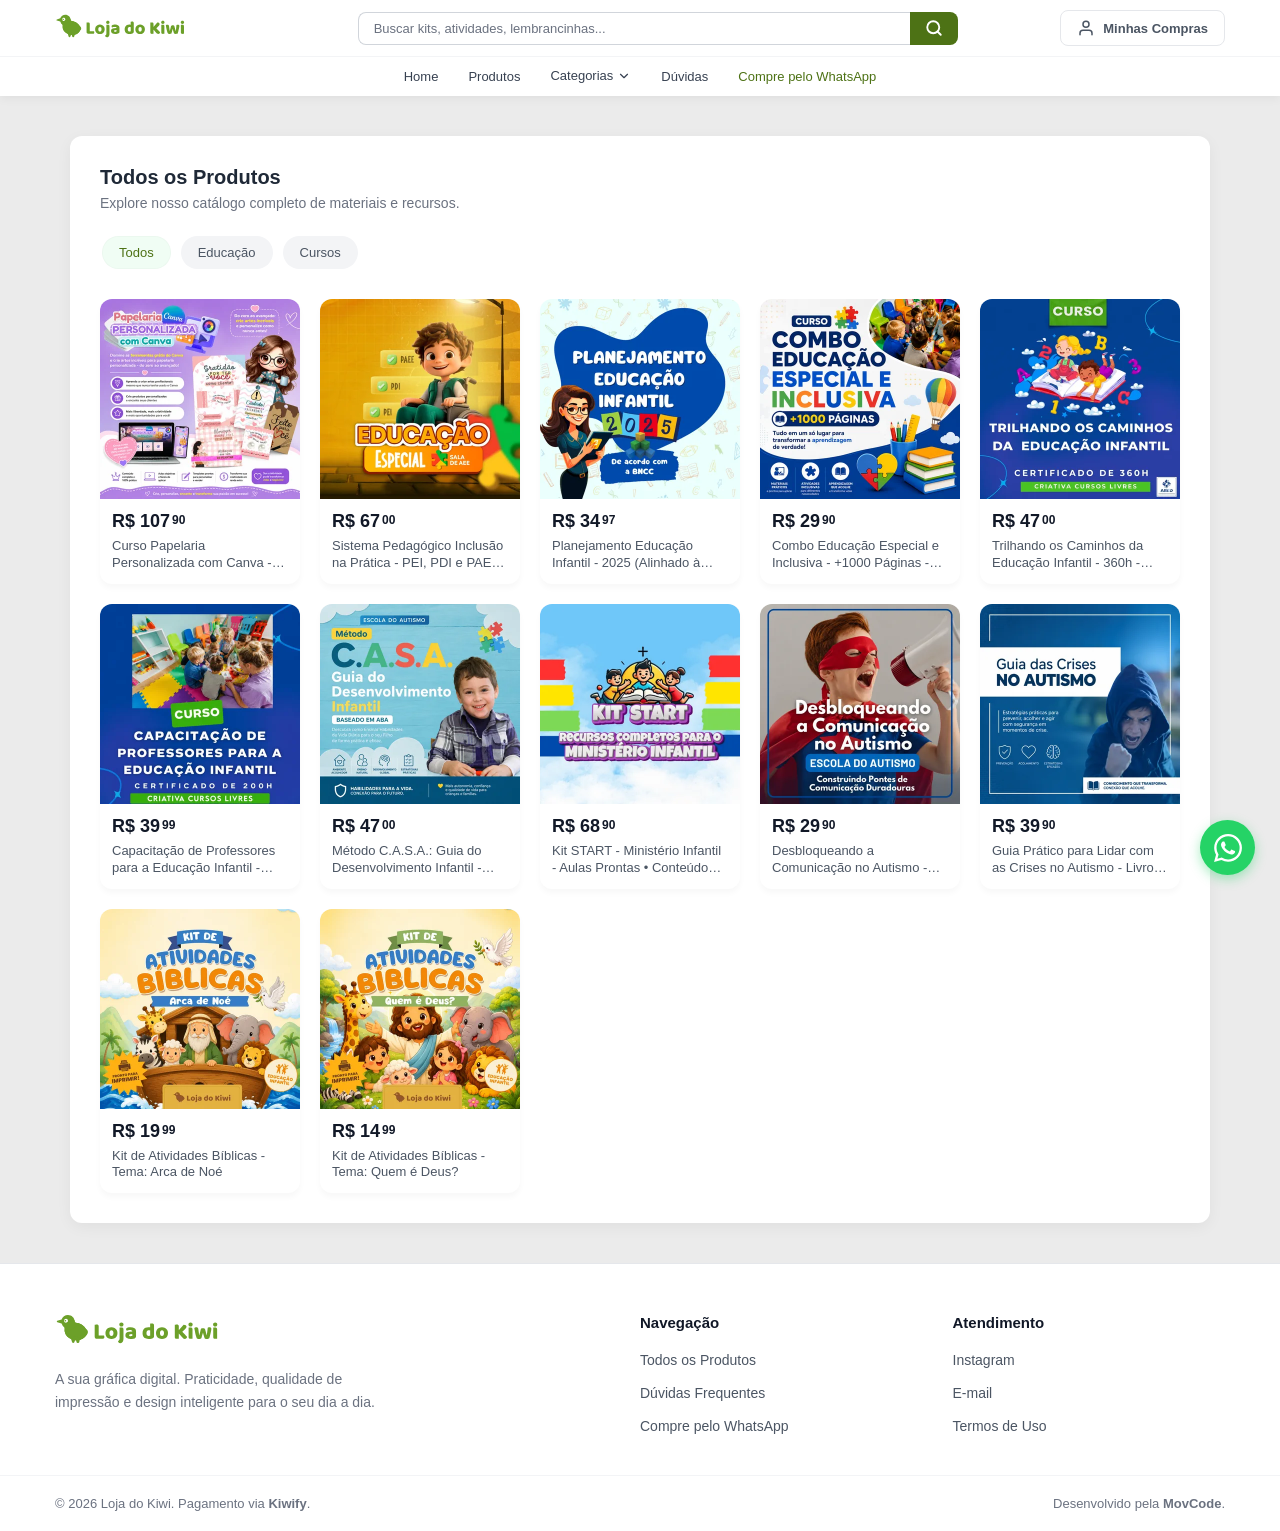
<file: produtos/index.html>
<!DOCTYPE html>
<html lang="pt-BR">
<head>
  <meta charset="UTF-8">
  <meta name="viewport" content="width=device-width, initial-scale=1.0">

  <title>Todos os Produtos | Loja do Kiwi</title>
  <meta name="description" content="Catálogo completo da Loja do Kiwi: kits educativos, cursos de formação, materiais cristãos e lembrancinhas em PDF, prontos para imprimir em casa ou na gráfica.">
  <link rel="canonical" href="https://lojadokiwi.com.br/produtos/">

  <link rel="icon" type="image/svg+xml" href="/imagens/favicon.svg">
  <link rel="icon" type="image/x-icon" href="/favicon.ico">
  <link rel="apple-touch-icon" href="/apple-touch-icon.png">
  <meta name="theme-color" content="#72a325">

  <meta property="og:type" content="website">
  <meta property="og:site_name" content="Loja do Kiwi">
  <meta property="og:locale" content="pt_BR">
  <meta property="og:url" content="https://lojadokiwi.com.br/produtos/">
  <meta property="og:title" content="Todos os Produtos | Loja do Kiwi">
  <meta property="og:description" content="Catálogo completo da Loja do Kiwi: kits educativos, cursos de formação, materiais cristãos e lembrancinhas em PDF, prontos para imprimir em casa ou na gráfica.">
  <meta property="og:image" content="https://lojadokiwi.com.br/imagens/og-imagem.jpg">
  <meta property="og:image:width" content="1200">
  <meta property="og:image:height" content="630">
  <meta property="og:image:alt" content="Catálogo de materiais digitais da Loja do Kiwi">

  <meta name="twitter:card" content="summary_large_image">
  <meta name="twitter:title" content="Todos os Produtos | Loja do Kiwi">
  <meta name="twitter:description" content="Catálogo completo da Loja do Kiwi: kits educativos, cursos de formação, materiais cristãos e lembrancinhas em PDF, prontos para imprimir em casa ou na gráfica.">
  <meta name="twitter:image" content="https://lojadokiwi.com.br/imagens/og-imagem.jpg">


  <link rel="stylesheet" href="/style.css">
  <script type="application/ld+json">
    {
      "@context": "https://schema.org",
      "@graph": [
        {
          "@type": "CollectionPage",
          "name": "Todos os Produtos",
          "url": "https://lojadokiwi.com.br/produtos/",
          "inLanguage": "pt-BR",
          "isPartOf": {
            "@id": "https://lojadokiwi.com.br/#site"
          },
          "about": {
            "@id": "https://lojadokiwi.com.br/#organizacao"
          }
        },
        {
          "@type": "BreadcrumbList",
          "itemListElement": [
            {
              "@type": "ListItem",
              "position": 1,
              "name": "Início",
              "item": "https://lojadokiwi.com.br/"
            },
            {
              "@type": "ListItem",
              "position": 2,
              "name": "Produtos",
              "item": "https://lojadokiwi.com.br/produtos/"
            }
          ]
        }
      ]
    }
  </script>
</head>
<body>

  <a href="#conteudo-principal" class="pular-conteudo">Pular para o conteúdo</a>

  <header class="header-kiwi">
    <div class="header-principal">

      <a href="/" class="logo" aria-label="Ir para a Página Inicial">
        <img src="/imagens/logo.svg" alt="Loja do Kiwi" class="logo-img" width="144" height="28">
      </a>

      <div class="busca-container">
        <input type="search" class="input-busca" aria-label="Buscar produtos na loja"
               placeholder="Buscar kits, atividades, lembrancinhas..." autocomplete="off">
        <button class="btn-busca" aria-label="Buscar">
          <svg viewBox="0 0 24 24" width="18" height="18" fill="none" stroke="currentColor" stroke-width="2.5" stroke-linecap="round" stroke-linejoin="round">
            <circle cx="11" cy="11" r="8"></circle>
            <line x1="21" y1="21" x2="16.65" y2="16.65"></line>
          </svg>
        </button>
      </div>

      <button type="button" id="btn-menu" class="btn-menu-mobile"
              aria-label="Abrir menu de navegação" aria-expanded="false" aria-controls="menu-navegacao">
        <span class="linha linha-1"></span>
        <span class="linha linha-2"></span>
        <span class="linha linha-3"></span>
      </button>

      <div class="header-acoes">
        <a href="https://dashboard.kiwify.com.br/" target="_blank" rel="noopener noreferrer" class="btn-compras">
          <svg viewBox="0 0 24 24" width="18" height="18" fill="none" stroke="currentColor" stroke-width="2" stroke-linecap="round" stroke-linejoin="round"><path d="M20 21v-2a4 4 0 0 0-4-4H8a4 4 0 0 0-4 4v2"></path><circle cx="12" cy="7" r="4"></circle></svg>
          Minhas Compras
        </a>
      </div>
    </div>

    <nav id="menu-navegacao" class="nav-categorias">
      <ul>
        <li><a href="/" class="link-menu">Home</a></li>

        <li><a href="/produtos/" class="link-menu">Produtos</a></li>

        <li class="item-dropdown" id="btn-dropdown">
          <a href="/produtos/" class="link-menu link-dropdown" aria-expanded="false">
            Categorias
            <svg viewBox="0 0 24 24" width="14" height="14" fill="none" stroke="currentColor" stroke-width="2" stroke-linecap="round" stroke-linejoin="round" class="icone-seta">
              <polyline points="6 9 12 15 18 9"></polyline>
            </svg>
          </a>
          <div class="conteudo-dropdown">
            <a href="/produtos/?cat=educacao">Educação</a>
            <a href="/produtos/?cat=presentes">Presentes</a>
            <a href="/produtos/?cat=cursos">Cursos</a>
            <a href="/produtos/?cat=cristao">Cristão</a>
          </div>
        </li>

        <li><a href="/duvidas/" class="link-menu">Dúvidas</a></li>

        <li>
          <a href="https://wa.me/5516982157266?text=Oi!%20Gostaria%20de%20comprar%20um%20produto%20direto%20pelo%20WhatsApp." target="_blank" rel="noopener noreferrer" class="link-menu" style="color: var(--verde-texto);">
            Compre pelo WhatsApp
          </a>
        </li>
      </ul>
    </nav>
  </header>

  <main id="conteudo-principal" class="pagina-produtos-main">

    <div class="bloco-categoria">

      <div class="bloco-header" style="margin-bottom: 25px; display: flex; flex-direction: column; align-items: flex-start; width: 100%;">
        <h1 id="titulo-pagina" class="bloco-titulo">Todos os Produtos</h1>
        <p id="subtitulo-pagina" class="pagina-produtos-subtitulo">Explore nosso catálogo completo de materiais e recursos.</p>

        <div id="abas-categorias" class="abas-categorias" style="width: 100%;"></div>
      </div>

      <div id="vitrine-produtos" class="grade-produtos"></div>

      <div id="mensagem-vazia" class="mensagem-vazia" style="display: none;">
        <svg viewBox="0 0 24 24" width="48" height="48" fill="none" stroke="currentColor" stroke-width="1.5" stroke-linecap="round" stroke-linejoin="round" style="color: #d1d5db; margin-bottom: 16px;"><circle cx="11" cy="11" r="8"></circle><line x1="21" y1="21" x2="16.65" y2="16.65"></line></svg>
        <p>Nenhum produto encontrado para esta busca ou categoria.</p>
        <a href="/produtos/" class="btn-ver-todos">Ver todos os produtos</a>
      </div>

    </div>

  </main>

  <footer class="rodape-kiwi">
    <div class="rodape-container">
      <div class="rodape-coluna rodape-sobre">
        <a href="/" class="rodape-logo logo-rodape" aria-label="Loja do Kiwi, ir para a página inicial">
          <img src="/imagens/logo.svg" alt="Loja do Kiwi" class="logo-img" width="144" height="28">
        </a>
        <p class="rodape-desc">A sua gráfica digital. Praticidade, qualidade de impressão e design inteligente para o seu dia a dia.</p>
      </div>

      <div class="rodape-coluna">
        <h3 class="rodape-titulo">Navegação</h3>
        <ul class="rodape-links">
          <li><a href="/produtos/">Todos os Produtos</a></li>
          <li><a href="/duvidas/">Dúvidas Frequentes</a></li>
          <li><a href="https://wa.me/5516982157266" target="_blank" rel="noopener noreferrer">Compre pelo WhatsApp</a></li>
        </ul>
      </div>

      <div class="rodape-coluna">
        <h3 class="rodape-titulo">Atendimento</h3>
        <ul class="rodape-links">
          <li><a href="https://www.instagram.com/alojadokiwi/" target="_blank" rel="noopener noreferrer">Instagram</a></li>
          <li><a href="mailto:contato@lojadokiwi.com.br">E-mail</a></li>
          <li><a href="/termos-de-uso/">Termos de Uso</a></li>
        </ul>
      </div>
    </div>

    <div class="rodape-bottom">
      <div class="rodape-bottom-container">
        <p>&copy; 2026 Loja do Kiwi. Pagamento via <a href="https://kiwify.com.br/" target="_blank" rel="noopener noreferrer" class="link-rodape-bottom"><strong>Kiwify</strong></a>.</p>
        <p>Desenvolvido pela <a href="https://movcode.com.br/" target="_blank" rel="noopener noreferrer" class="link-rodape-bottom"><strong>MovCode</strong></a>.</p>
      </div>
    </div>
  </footer>

  <a href="https://wa.me/5516982157266" target="_blank" rel="noopener noreferrer" class="btn-whatsapp" aria-label="Falar no WhatsApp">
    <svg xmlns="http://www.w3.org/2000/svg" viewBox="0 0 24 24" width="28" height="28" fill="currentColor">
      <path d="M17.472 14.382c-.297-.149-1.758-.867-2.03-.967-.273-.099-.471-.148-.67.15-.197.297-.767.966-.94 1.164-.173.199-.347.223-.644.075-.297-.15-1.255-.463-2.39-1.475-.883-.788-1.48-1.761-1.653-2.059-.173-.297-.018-.458.13-.606.134-.133.298-.347.446-.52.149-.174.198-.298.298-.497.099-.198.05-.371-.025-.52-.075-.149-.669-1.612-.916-2.207-.242-.579-.487-.5-.669-.51a5.8 5.8 0 00-.57-.01c-.198 0-.52.074-.792.372-.272.297-1.04 1.016-1.04 2.479 0 1.462 1.065 2.875 1.213 3.074.149.198 2.096 3.2 5.077 4.487.709.306 1.262.489 1.694.625.712.227 1.36.195 1.871.118.571-.085 1.758-.719 2.006-1.413.248-.694.248-1.289.173-1.413-.074-.124-.272-.198-.57-.347m-5.421 7.403h-.004a9.87 9.87 0 01-5.031-1.378l-.361-.214-3.741.982.998-3.648-.235-.374a9.86 9.86 0 01-1.51-5.26c.001-5.45 4.436-9.884 9.888-9.884 2.64 0 5.122 1.03 6.988 2.898a9.825 9.825 0 012.893 6.994c-.003 5.45-4.437 9.884-9.885 9.884m8.413-18.297A11.815 11.815 0 0012.05 0C5.495 0 .16 5.335.157 11.892c0 2.096.547 4.142 1.588 5.945L.057 24l6.305-1.654a11.882 11.882 0 005.683 1.448h.005c6.554 0 11.89-5.335 11.893-11.893a11.821 11.821 0 00-3.48-8.413z"/>
    </svg>
  </a>

  <script src="/produtos.js"></script>
  <script src="/script.js"></script>
</body>
</html>
</file>
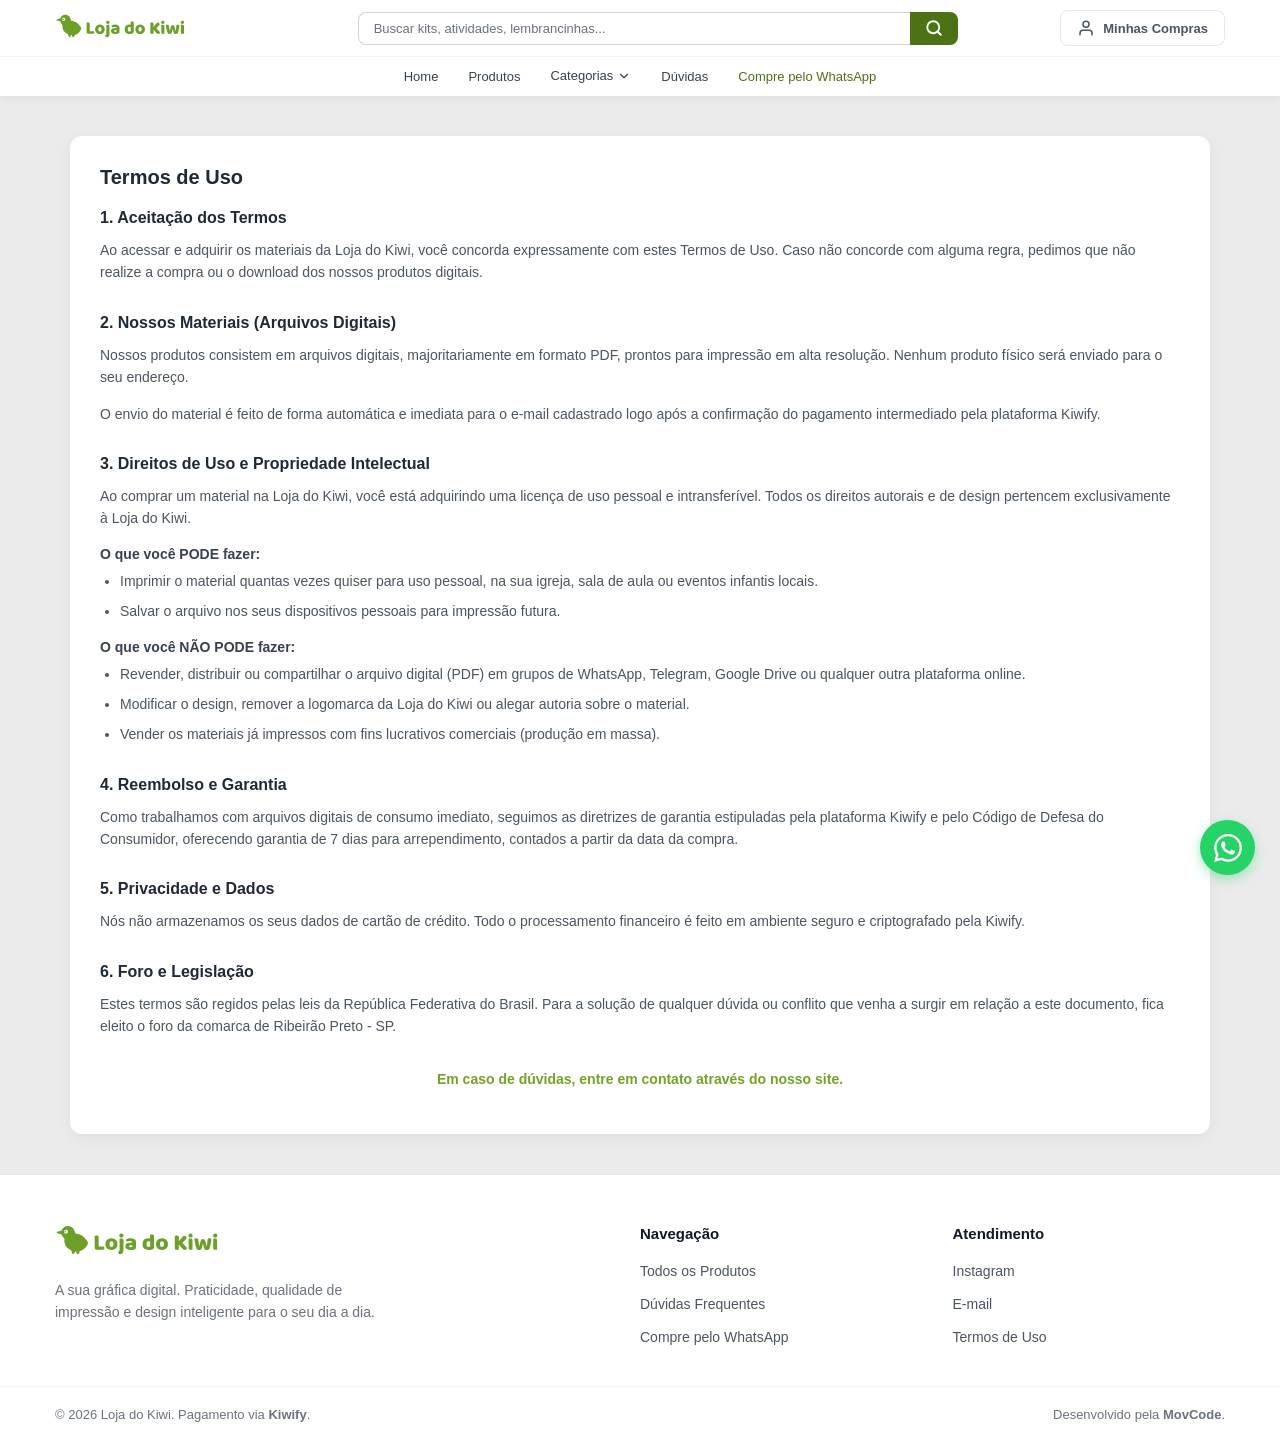
<file: termos-de-uso/index.html>
<!DOCTYPE html>
<html lang="pt-BR">
<head>
  <meta charset="UTF-8">
  <meta name="viewport" content="width=device-width, initial-scale=1.0">

  <title>Termos de Uso | Loja do Kiwi</title>
  <meta name="description" content="Termos de uso da Loja do Kiwi: licença de uso pessoal dos arquivos digitais, direitos autorais, garantia de 7 dias para arrependimento e privacidade de dados.">
  <link rel="canonical" href="https://lojadokiwi.com.br/termos-de-uso/">

  <link rel="icon" type="image/svg+xml" href="/imagens/favicon.svg">
  <link rel="icon" type="image/x-icon" href="/favicon.ico">
  <link rel="apple-touch-icon" href="/apple-touch-icon.png">
  <meta name="theme-color" content="#72a325">

  <meta property="og:type" content="website">
  <meta property="og:site_name" content="Loja do Kiwi">
  <meta property="og:locale" content="pt_BR">
  <meta property="og:url" content="https://lojadokiwi.com.br/termos-de-uso/">
  <meta property="og:title" content="Termos de Uso | Loja do Kiwi">
  <meta property="og:description" content="Termos de uso da Loja do Kiwi: licença de uso pessoal dos arquivos digitais, direitos autorais, garantia de 7 dias para arrependimento e privacidade de dados.">
  <meta property="og:image" content="https://lojadokiwi.com.br/imagens/og-imagem.jpg">
  <meta property="og:image:width" content="1200">
  <meta property="og:image:height" content="630">
  <meta property="og:image:alt" content="Termos de uso da Loja do Kiwi">

  <meta name="twitter:card" content="summary_large_image">
  <meta name="twitter:title" content="Termos de Uso | Loja do Kiwi">
  <meta name="twitter:description" content="Termos de uso da Loja do Kiwi: licença de uso pessoal dos arquivos digitais, direitos autorais, garantia de 7 dias para arrependimento e privacidade de dados.">
  <meta name="twitter:image" content="https://lojadokiwi.com.br/imagens/og-imagem.jpg">


  <link rel="stylesheet" href="/style.css">
  <style>
    /* Estilos para a formatação do texto legal unificado */
    .texto-legal {
      margin-top: 10px;
    }
    .texto-legal h2 {
      font-size: 16px;
      font-weight: 600;
      color: #1f2937;
      margin: 30px 0 12px 0;
      font-family: Arial, sans-serif;
    }
    .texto-legal h2:first-child {
      margin-top: 0;
    }
    .texto-legal h3 {
      font-size: 14px;
      font-weight: 600;
      color: #374151;
      margin: 16px 0 8px 0;
      font-family: Arial, sans-serif;
    }
    .texto-legal p {
      font-size: 14px;
      color: #4b5563;
      line-height: 1.6;
      margin-bottom: 14px;
      font-family: Arial, sans-serif;
    }
    .texto-legal ul {
      margin-bottom: 16px;
      padding-left: 20px;
    }
    .texto-legal li {
      font-size: 14px;
      color: #4b5563;
      line-height: 1.6;
      margin-bottom: 8px;
      font-family: Arial, sans-serif;
    }
  </style>
  <script type="application/ld+json">
    {
      "@context": "https://schema.org",
      "@graph": [
        {
          "@type": "WebPage",
          "name": "Termos de Uso",
          "url": "https://lojadokiwi.com.br/termos-de-uso/",
          "inLanguage": "pt-BR",
          "isPartOf": {
            "@id": "https://lojadokiwi.com.br/#site"
          }
        },
        {
          "@type": "BreadcrumbList",
          "itemListElement": [
            {
              "@type": "ListItem",
              "position": 1,
              "name": "Início",
              "item": "https://lojadokiwi.com.br/"
            },
            {
              "@type": "ListItem",
              "position": 2,
              "name": "Termos de Uso",
              "item": "https://lojadokiwi.com.br/termos-de-uso/"
            }
          ]
        }
      ]
    }
  </script>
</head>
<body>

  <a href="#conteudo-principal" class="pular-conteudo">Pular para o conteúdo</a>

  <header class="header-kiwi">
    <div class="header-principal">

      <a href="/" class="logo" aria-label="Ir para a Página Inicial">
        <img src="/imagens/logo.svg" alt="Loja do Kiwi" class="logo-img" width="144" height="28">
      </a>

      <div class="busca-container">
        <input type="search" class="input-busca" aria-label="Buscar produtos na loja"
               placeholder="Buscar kits, atividades, lembrancinhas..." autocomplete="off">
        <button class="btn-busca" aria-label="Buscar">
          <svg viewBox="0 0 24 24" width="18" height="18" fill="none" stroke="currentColor" stroke-width="2.5" stroke-linecap="round" stroke-linejoin="round">
            <circle cx="11" cy="11" r="8"></circle>
            <line x1="21" y1="21" x2="16.65" y2="16.65"></line>
          </svg>
        </button>
      </div>

      <button type="button" id="btn-menu" class="btn-menu-mobile"
              aria-label="Abrir menu de navegação" aria-expanded="false" aria-controls="menu-navegacao">
        <span class="linha linha-1"></span>
        <span class="linha linha-2"></span>
        <span class="linha linha-3"></span>
      </button>

      <div class="header-acoes">
        <a href="https://dashboard.kiwify.com.br/" target="_blank" rel="noopener noreferrer" class="btn-compras">
          <svg viewBox="0 0 24 24" width="18" height="18" fill="none" stroke="currentColor" stroke-width="2" stroke-linecap="round" stroke-linejoin="round"><path d="M20 21v-2a4 4 0 0 0-4-4H8a4 4 0 0 0-4 4v2"></path><circle cx="12" cy="7" r="4"></circle></svg>
          Minhas Compras
        </a>
      </div>
    </div>

    <nav id="menu-navegacao" class="nav-categorias">
      <ul>
        <li><a href="/" class="link-menu">Home</a></li>

        <li><a href="/produtos/" class="link-menu">Produtos</a></li>

        <li class="item-dropdown" id="btn-dropdown">
          <a href="/produtos/" class="link-menu link-dropdown" aria-expanded="false">
            Categorias
            <svg viewBox="0 0 24 24" width="14" height="14" fill="none" stroke="currentColor" stroke-width="2" stroke-linecap="round" stroke-linejoin="round" class="icone-seta">
              <polyline points="6 9 12 15 18 9"></polyline>
            </svg>
          </a>
          <div class="conteudo-dropdown">
            <a href="/produtos/?cat=educacao">Educação</a>
            <a href="/produtos/?cat=presentes">Presentes</a>
            <a href="/produtos/?cat=cursos">Cursos</a>
            <a href="/produtos/?cat=cristao">Cristão</a>
          </div>
        </li>

        <li><a href="/duvidas/" class="link-menu">Dúvidas</a></li>

        <li>
          <a href="https://wa.me/5516982157266?text=Oi!%20Gostaria%20de%20comprar%20um%20produto%20direto%20pelo%20WhatsApp." target="_blank" rel="noopener noreferrer" class="link-menu" style="color: var(--verde-texto);">
            Compre pelo WhatsApp
          </a>
        </li>
      </ul>
    </nav>
  </header>

  <main id="conteudo-principal" class="pagina-produtos-main">

    <div class="bloco-categoria">

      <div class="bloco-header">
        <h1 class="bloco-titulo">Termos de Uso</h1>
      </div>

      <div class="texto-legal">
        <h2>1. Aceitação dos Termos</h2>
        <p>Ao acessar e adquirir os materiais da Loja do Kiwi, você concorda expressamente com estes Termos de Uso. Caso não concorde com alguma regra, pedimos que não realize a compra ou o download dos nossos produtos digitais.</p>

        <h2>2. Nossos Materiais (Arquivos Digitais)</h2>
        <p>Nossos produtos consistem em arquivos digitais, majoritariamente em formato PDF, prontos para impressão em alta resolução. Nenhum produto físico será enviado para o seu endereço.</p>
        <p>O envio do material é feito de forma automática e imediata para o e-mail cadastrado logo após a confirmação do pagamento intermediado pela plataforma Kiwify.</p>

        <h2>3. Direitos de Uso e Propriedade Intelectual</h2>
        <p>Ao comprar um material na Loja do Kiwi, você está adquirindo uma licença de uso pessoal e intransferível. Todos os direitos autorais e de design pertencem exclusivamente à Loja do Kiwi.</p>

        <h3>O que você PODE fazer:</h3>
        <ul>
          <li>Imprimir o material quantas vezes quiser para uso pessoal, na sua igreja, sala de aula ou eventos infantis locais.</li>
          <li>Salvar o arquivo nos seus dispositivos pessoais para impressão futura.</li>
        </ul>

        <h3>O que você NÃO PODE fazer:</h3>
        <ul>
          <li>Revender, distribuir ou compartilhar o arquivo digital (PDF) em grupos de WhatsApp, Telegram, Google Drive ou qualquer outra plataforma online.</li>
          <li>Modificar o design, remover a logomarca da Loja do Kiwi ou alegar autoria sobre o material.</li>
          <li>Vender os materiais já impressos com fins lucrativos comerciais (produção em massa).</li>
        </ul>

        <h2>4. Reembolso e Garantia</h2>
        <p>Como trabalhamos com arquivos digitais de consumo imediato, seguimos as diretrizes de garantia estipuladas pela plataforma Kiwify e pelo Código de Defesa do Consumidor, oferecendo garantia de 7 dias para arrependimento, contados a partir da data da compra.</p>

        <h2>5. Privacidade e Dados</h2>
        <p>Nós não armazenamos os seus dados de cartão de crédito. Todo o processamento financeiro é feito em ambiente seguro e criptografado pela Kiwify.</p>

        <h2>6. Foro e Legislação</h2>
        <p>Estes termos são regidos pelas leis da República Federativa do Brasil. Para a solução de qualquer dúvida ou conflito que venha a surgir em relação a este documento, fica eleito o foro da comarca de Ribeirão Preto - SP.</p>

        <p style="margin-top: 30px; font-weight: 600; text-align: center; color: var(--verde-kiwi);">Em caso de dúvidas, entre em contato através do nosso site.</p>
      </div>

    </div>

  </main>

  <footer class="rodape-kiwi">
    <div class="rodape-container">
      <div class="rodape-coluna rodape-sobre">
        <a href="/" class="rodape-logo logo-rodape" aria-label="Loja do Kiwi, ir para a página inicial">
          <img src="/imagens/logo.svg" alt="Loja do Kiwi" class="logo-img" width="144" height="28">
        </a>
        <p class="rodape-desc">A sua gráfica digital. Praticidade, qualidade de impressão e design inteligente para o seu dia a dia.</p>
      </div>

      <div class="rodape-coluna">
        <h3 class="rodape-titulo">Navegação</h3>
        <ul class="rodape-links">
          <li><a href="/produtos/">Todos os Produtos</a></li>
          <li><a href="/duvidas/">Dúvidas Frequentes</a></li>
          <li><a href="https://wa.me/5516982157266" target="_blank" rel="noopener noreferrer">Compre pelo WhatsApp</a></li>
        </ul>
      </div>

      <div class="rodape-coluna">
        <h3 class="rodape-titulo">Atendimento</h3>
        <ul class="rodape-links">
          <li><a href="https://www.instagram.com/alojadokiwi/" target="_blank" rel="noopener noreferrer">Instagram</a></li>
          <li><a href="mailto:contato@lojadokiwi.com.br">E-mail</a></li>
          <li><a href="/termos-de-uso/">Termos de Uso</a></li>
        </ul>
      </div>
    </div>

    <div class="rodape-bottom">
      <div class="rodape-bottom-container">
        <p>&copy; 2026 Loja do Kiwi. Pagamento via <a href="https://kiwify.com.br/" target="_blank" rel="noopener noreferrer" class="link-rodape-bottom"><strong>Kiwify</strong></a>.</p>
        <p>Desenvolvido pela <a href="https://movcode.com.br/" target="_blank" rel="noopener noreferrer" class="link-rodape-bottom"><strong>MovCode</strong></a>.</p>
      </div>
    </div>
  </footer>

  <a href="https://wa.me/5516982157266" target="_blank" rel="noopener noreferrer" class="btn-whatsapp" aria-label="Falar no WhatsApp">
    <svg xmlns="http://www.w3.org/2000/svg" viewBox="0 0 24 24" width="28" height="28" fill="currentColor">
      <path d="M17.472 14.382c-.297-.149-1.758-.867-2.03-.967-.273-.099-.471-.148-.67.15-.197.297-.767.966-.94 1.164-.173.199-.347.223-.644.075-.297-.15-1.255-.463-2.39-1.475-.883-.788-1.48-1.761-1.653-2.059-.173-.297-.018-.458.13-.606.134-.133.298-.347.446-.52.149-.174.198-.298.298-.497.099-.198.05-.371-.025-.52-.075-.149-.669-1.612-.916-2.207-.242-.579-.487-.5-.669-.51a5.8 5.8 0 00-.57-.01c-.198 0-.52.074-.792.372-.272.297-1.04 1.016-1.04 2.479 0 1.462 1.065 2.875 1.213 3.074.149.198 2.096 3.2 5.077 4.487.709.306 1.262.489 1.694.625.712.227 1.36.195 1.871.118.571-.085 1.758-.719 2.006-1.413.248-.694.248-1.289.173-1.413-.074-.124-.272-.198-.57-.347m-5.421 7.403h-.004a9.87 9.87 0 01-5.031-1.378l-.361-.214-3.741.982.998-3.648-.235-.374a9.86 9.86 0 01-1.51-5.26c.001-5.45 4.436-9.884 9.888-9.884 2.64 0 5.122 1.03 6.988 2.898a9.825 9.825 0 012.893 6.994c-.003 5.45-4.437 9.884-9.885 9.884m8.413-18.297A11.815 11.815 0 0012.05 0C5.495 0 .16 5.335.157 11.892c0 2.096.547 4.142 1.588 5.945L.057 24l6.305-1.654a11.882 11.882 0 005.683 1.448h.005c6.554 0 11.89-5.335 11.893-11.893a11.821 11.821 0 00-3.48-8.413z"/>
    </svg>
  </a>

  <script src="/produtos.js"></script>
  <script src="/script.js"></script>
</body>
</html>
</file>
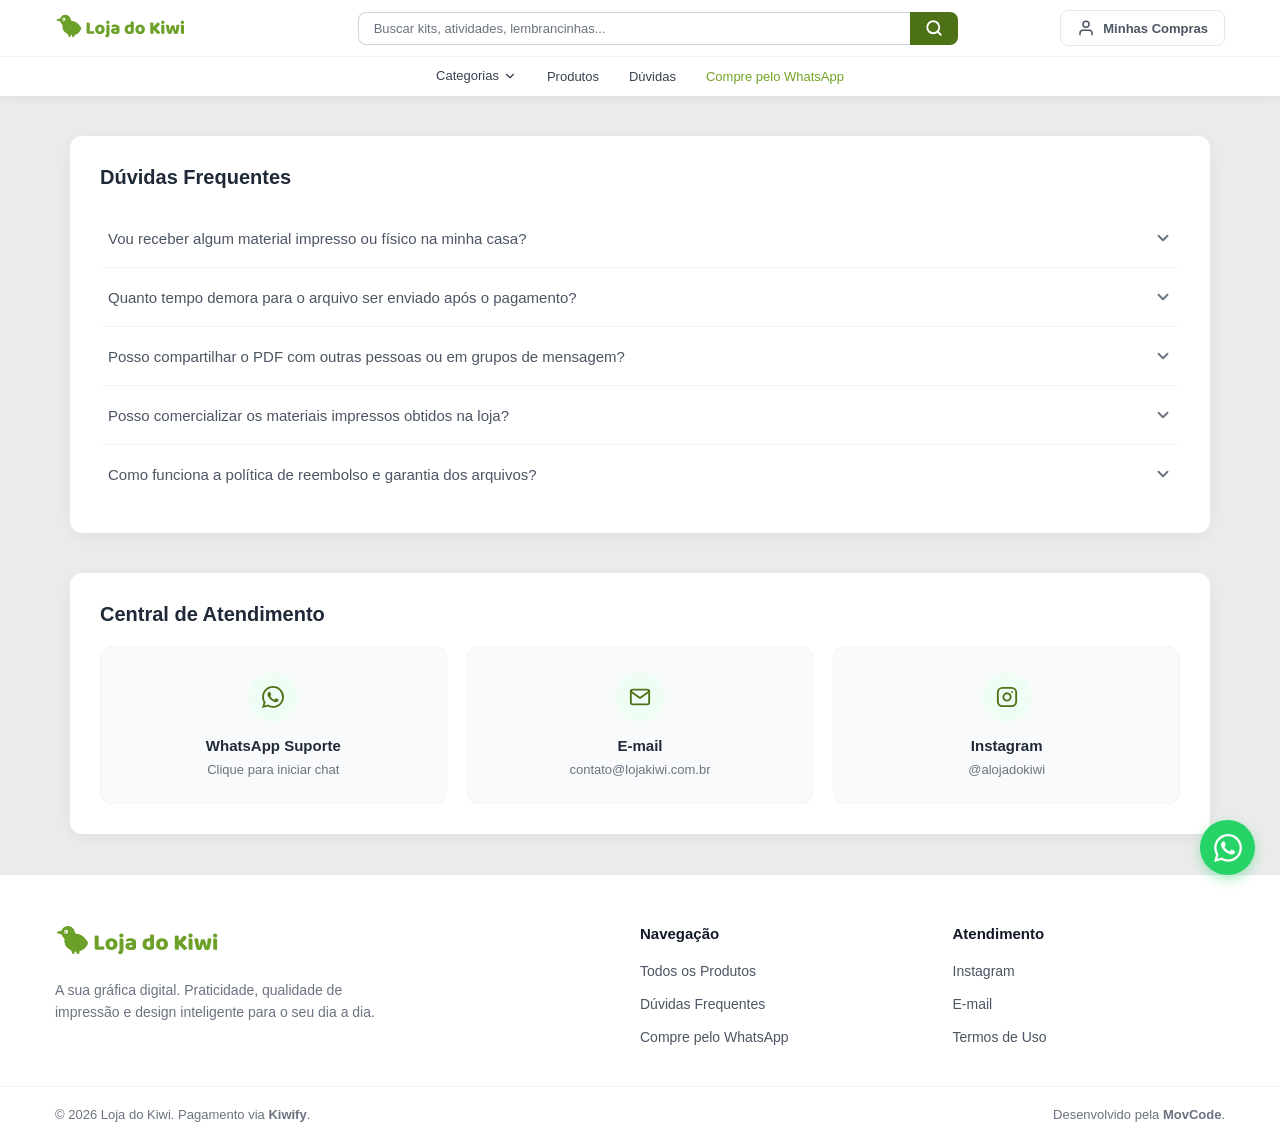
<file: duvidas.html>
<!DOCTYPE html>
<html lang="pt-BR">
<head>
  <meta charset="UTF-8">
  <meta name="viewport" content="width=device-width, initial-scale=1.0">
  <title>Dúvidas & Contato - Loja do Kiwi</title>
  <link rel="stylesheet" href="style.css">
</head>
<body>

  <header class="header-kiwi">
    <div class="header-principal">
      
      <a href="index.html" class="logo" aria-label="Ir para a Página Inicial">
        <img src="imagens/logo.svg" alt="Loja do Kiwi" class="logo-img">
      </a> 

      <div class="busca-container">
        <input type="text" class="input-busca" placeholder="Buscar kits, atividades, lembrancinhas..." autocomplete="off">
        <button class="btn-busca" aria-label="Buscar">
          <svg viewBox="0 0 24 24" width="18" height="18" fill="none" stroke="currentColor" stroke-width="2.5" stroke-linecap="round" stroke-linejoin="round">
            <circle cx="11" cy="11" r="8"></circle>
            <line x1="21" y1="21" x2="16.65" y2="16.65"></line>
          </svg>
        </button>
      </div>

      <button type="button" id="btn-menu" class="btn-menu-mobile">
        <span class="linha linha-1"></span>
        <span class="linha linha-2"></span>
        <span class="linha linha-3"></span>
      </button>

      <div class="header-acoes">
        <a href="https://dashboard.kiwify.com.br/" target="_blank" class="btn-compras">
          <svg viewBox="0 0 24 24" width="18" height="18" fill="none" stroke="currentColor" stroke-width="2" stroke-linecap="round" stroke-linejoin="round"><path d="M20 21v-2a4 4 0 0 0-4-4H8a4 4 0 0 0-4 4v2"></path><circle cx="12" cy="7" r="4"></circle></svg>
          Minhas Compras
        </a>
      </div>
    </div>

    <nav id="menu-navegacao" class="nav-categorias">
      <ul>
        <li class="item-dropdown" id="btn-dropdown">
          <a href="#" class="link-menu link-dropdown">
            Categorias
            <svg viewBox="0 0 24 24" width="14" height="14" fill="none" stroke="currentColor" stroke-width="2" stroke-linecap="round" stroke-linejoin="round" class="icone-seta">
              <polyline points="6 9 12 15 18 9"></polyline>
            </svg>
          </a>
          <div class="conteudo-dropdown">
          </div>
        </li>
        <li><a href="produtos.html" class="link-menu">Produtos</a></li>
        <li><a href="duvidas.html" class="link-menu">Dúvidas</a></li>
        <li>
          <a href="https://wa.me/5516982157266?text=Oi!%20Gostaria%20de%20comprar%20um%20produto%20direto%20pelo%20WhatsApp." target="_blank" class="link-menu" style="color: var(--verde-kiwi);">
            Compre pelo WhatsApp
          </a>
        </li>
      </ul>
    </nav>
  </header>      


  <main class="pagina-produtos-main">

    <div class="bloco-categoria">
      <div class="bloco-header">
        <h2 class="bloco-titulo">Dúvidas Frequentes</h2>
      </div>
      
      <div class="lista-accordion">
        
        <div class="item-accordion">
          <button type="button" class="botao-accordion">
            <span class="texto-pergunta">Vou receber algum material impresso ou físico na minha casa?</span>
            <svg class="icone-seta-faq" viewBox="0 0 24 24" width="18" height="18" fill="none" stroke="currentColor" stroke-width="2.5" stroke-linecap="round" stroke-linejoin="round">
              <polyline points="6 9 12 15 18 9"></polyline>
            </svg>
          </button>
          <div class="painel-resposta">
            <p class="texto-resposta">
              Não. Nossos produtos consistem exclusivamente em arquivos digitais, enviados majoritariamente em formato PDF prontos para impressão in alta resolução. Nenhum produto físico será enviado para o seu endereço. O download é liberado para o seu e-mail cadastrado logo após a confirmação do pagamento.
            </p>
          </div>
        </div>

        <div class="item-accordion">
          <button type="button" class="botao-accordion">
            <span class="texto-pergunta">Quanto tempo demora para o arquivo ser enviado após o pagamento?</span>
            <svg class="icone-seta-faq" viewBox="0 0 24 24" width="18" height="18" fill="none" stroke="currentColor" stroke-width="2.5" stroke-linecap="round" stroke-linejoin="round">
              <polyline points="6 9 12 15 18 9"></polyline>
            </svg>
          </button>
          <div class="painel-resposta">
            <p class="texto-resposta">
              O envio é feito de forma automática e imediata pela plataforma Kiwify assim que o pagamento for confirmado. Pagamentos via Pix ou Cartão de Crédito são aprovados em poucos minutos. Já os pagamentos realizados por Boleto Bancário dependem da compensação do banco e podem levar de 1 a 3 dias úteis para a liberação do link.
            </p>
          </div>
        </div>

        <div class="item-accordion">
          <button type="button" class="botao-accordion">
            <span class="texto-pergunta">Posso compartilhar o PDF com outras pessoas ou em grupos de mensagem?</span>
            <svg class="icone-seta-faq" viewBox="0 0 24 24" width="18" height="18" fill="none" stroke="currentColor" stroke-width="2.5" stroke-linecap="round" stroke-linejoin="round">
              <polyline points="6 9 12 15 18 9"></polyline>
            </svg>
          </button>
          <div class="painel-resposta">
            <p class="texto-resposta">
              Não. Ao comprar um material, você adquire uma licença de uso pessoal e intransferível. É estritamente proibido revender, doar, modificar ou distribuir o arquivo digital original em grupos de WhatsApp, Telegram, Google Drive ou qualquer outra plataforma online. Você pode salvar o arquivo em seus dispositivos e imprimir quantas vezes quiser para uso na sua igreja, sala de aula ou eventos locais.
            </p>
          </div>
        </div>

        <div class="item-accordion">
          <button type="button" class="botao-accordion">
            <span class="texto-pergunta">Posso comercializar os materiais impressos obtidos na loja?</span>
            <svg class="icone-seta-faq" viewBox="0 0 24 24" width="18" height="18" fill="none" stroke="currentColor" stroke-width="2.5" stroke-linecap="round" stroke-linejoin="round">
              <polyline points="6 9 12 15 18 9"></polyline>
            </svg>
          </button>
          <div class="painel-resposta">
            <p class="texto-resposta">
              Não é permitida a venda dos materiais impressos com fins lucrativos comerciais ou produção industrial em massa. Os direitos autorais e de design pertencem exclusivamente à Loja do Kiwi, sendo o uso restrito ao escopo pessoal, pedagógico, e comunitário sem intenção de revenda em larga escala.
            </p>
          </div>
        </div>

        <div class="item-accordion">
          <button type="button" class="botao-accordion">
            <span class="texto-pergunta">Como funciona a política de reembolso e garantia dos arquivos?</span>
            <svg class="icone-seta-faq" viewBox="0 0 24 24" width="18" height="18" fill="none" stroke="currentColor" stroke-width="2.5" stroke-linecap="round" stroke-linejoin="round">
              <polyline points="6 9 12 15 18 9"></polyline>
            </svg>
          </button>
          <div class="painel-resposta">
            <p class="texto-resposta">
              Em total conformidade com o Código de Defesa do Consumidor e as diretrizes da integradora financeira Kiwify, oferecemos uma garantia legal de 7 dias para arrependimento, contados a partir da data de efetivação da compra.
            </p>
          </div>
        </div>

      </div>
    </div>

    <div class="bloco-categoria">
      <div class="bloco-header">
        <h2 class="bloco-titulo">Central de Atendimento</h2>
      </div>
      
      <div class="grid-contato">
        
        <a href="https://wa.me/5516982157266?text=Oi!%20Preciso%20de%20ajuda%20com%20um%20pedido%20da%20loja." target="_blank" class="card-contato">
          <div class="icone-contato">
            <svg viewBox="0 0 24 24" width="22" height="22" fill="currentColor">
              <path d="M17.472 14.382c-.297-.149-1.758-.867-2.03-.967-.273-.099-.471-.148-.67.15-.197.297-.767.966-.94 1.164-.173.199-.347.223-.644.075-.297-.15-1.255-.463-2.39-1.475-.883-.788-1.48-1.761-1.653-2.059-.173-.297-.018-.458.13-.606.134-.133.298-.347.446-.52.149-.174.198-.298.298-.497.099-.198.05-.371-.025-.52-.075-.149-.669-1.612-.916-2.207-.242-.579-.487-.5-.669-.51a5.8 5.8 0 00-.57-.01c-.198 0-.52.074-.792.372-.272.297-1.04 1.016-1.04 2.479 0 1.462 1.065 2.875 1.213 3.074.149.198 2.096 3.2 5.077 4.487.709.306 1.262.489 1.694.625.712.227 1.36.195 1.871.118.571-.085 1.758-.719 2.006-1.413.248-.694.248-1.289.173-1.413-.074-.124-.272-.198-.57-.347m-5.421 7.403h-.004a9.87 9.87 0 01-5.031-1.378l-.361-.214-3.741.982.998-3.648-.235-.374a9.86 9.86 0 01-1.51-5.26c.001-5.45 4.436-9.884 9.888-9.884 2.64 0 5.122 1.03 6.988 2.898a9.825 9.825 0 012.893 6.994c-.003 5.45-4.437 9.884-9.885 9.884m8.413-18.297A11.815 11.815 0 0012.05 0C5.495 0 .16 5.335.157 11.892c0 2.096.547 4.142 1.588 5.945L.057 24l6.305-1.654a11.882 11.882 0 005.683 1.448h.005c6.554 0 11.89-5.335 11.893-11.893a11.821 11.821 0 00-3.48-8.413z"/>
            </svg>
          </div>
          <h3 class="titulo-contato">WhatsApp Suporte</h3>
          <span class="info-contato">Clique para iniciar chat</span>
        </a>

        <a href="mailto:contato@lojakiwi.com.br" class="card-contato">
          <div class="icone-contato">
            <svg viewBox="0 0 24 24" width="22" height="22" fill="none" stroke="currentColor" stroke-width="2" stroke-linecap="round" stroke-linejoin="round"><path d="M4 4h16c1.1 0 2 .9 2 2v12c0 1.1-.9 2-2 2H4c-1.1 0-2-.9-2-2V6c0-1.1.9-2 2-2z"></path><polyline points="22,6 12,13 2,6"></polyline></svg>
          </div>
          <h3 class="titulo-contato">E-mail</h3>
          <span class="info-contato">contato@lojakiwi.com.br</span>
        </a>

        <a href="https://www.instagram.com/alojadokiwi/" target="_blank" class="card-contato">
          <div class="icone-contato">
            <svg viewBox="0 0 24 24" width="22" height="22" fill="none" stroke="currentColor" stroke-width="2" stroke-linecap="round" stroke-linejoin="round"><rect x="2" y="2" width="20" height="20" rx="5" ry="5"></rect><path d="M16 11.37A4 4 0 1 1 12.63 8 4 4 0 0 1 16 11.37z"></path><line x1="17.5" y1="6.5" x2="17.51" y2="6.5"></line></svg>
          </div>
          <h3 class="titulo-contato">Instagram</h3>
          <span class="info-contato">@alojadokiwi</span>
        </a>

      </div>
    </div>

  </main>

  <footer class="rodape-kiwi">
    <div class="rodape-container">
      <div class="rodape-coluna rodape-sobre">
        <a href="index.html" class="rodape-logo logo-rodape">
          <img src="imagens/logo.svg" alt="Loja do Kiwi" class="logo-img">
        </a>
        <p class="rodape-desc">A sua gráfica digital. Praticidade, qualidade de impressão e design inteligente para o seu dia a dia.</p>
      </div>

      <div class="rodape-coluna">
        <h3 class="rodape-titulo">Navegação</h3>
        <ul class="rodape-links">
          <li><a href="produtos.html">Todos os Produtos</a></li>
          <li><a href="duvidas.html">Dúvidas Frequentes</a></li>
          <li><a href="https://wa.me/5516982157266" target="_blank">Compre pelo WhatsApp</a></li>
        </ul>
      </div>

      <div class="rodape-coluna">
        <h3 class="rodape-titulo">Atendimento</h3>
        <ul class="rodape-links">
          <li><a href="https://www.instagram.com/alojadokiwi/" target="_blank">Instagram</a></li>
          <li><a href="mailto:contato@lojakiwi.com.br">E-mail</a></li>
          <li><a href="termos-de-uso.html">Termos de Uso</a></li>
        </ul>
      </div>
    </div>

    <div class="rodape-bottom">
      <div class="rodape-bottom-container">
        <p>&copy; 2026 Loja do Kiwi. Pagamento via <a href="https://kiwify.com.br/" target="_blank" class="link-rodape-bottom"><strong>Kiwify</strong></a>.</p>
        <p>Desenvolvido pela <a href="https://movcode.com.br/" target="_blank" class="link-rodape-bottom"><strong>MovCode</strong></a>.</p>
      </div>
    </div>
  </footer>

  <a href="https://wa.me/5516982157266" target="_blank" class="btn-whatsapp" aria-label="Falar no WhatsApp">
    <svg xmlns="http://www.w3.org/2000/svg" viewBox="0 0 24 24" width="28" height="28" fill="currentColor">
      <path d="M17.472 14.382c-.297-.149-1.758-.867-2.03-.967-.273-.099-.471-.148-.67.15-.197.297-.767.966-.94 1.164-.173.199-.347.223-.644.075-.297-.15-1.255-.463-2.39-1.475-.883-.788-1.48-1.761-1.653-2.059-.173-.297-.018-.458.13-.606.134-.133.298-.347.446-.52.149-.174.198-.298.298-.497.099-.198.05-.371-.025-.52-.075-.149-.669-1.612-.916-2.207-.242-.579-.487-.5-.669-.51a5.8 5.8 0 00-.57-.01c-.198 0-.52.074-.792.372-.272.297-1.04 1.016-1.04 2.479 0 1.462 1.065 2.875 1.213 3.074.149.198 2.096 3.2 5.077 4.487.709.306 1.262.489 1.694.625.712.227 1.36.195 1.871.118.571-.085 1.758-.719 2.006-1.413.248-.694.248-1.289.173-1.413-.074-.124-.272-.198-.57-.347m-5.421 7.403h-.004a9.87 9.87 0 01-5.031-1.378l-.361-.214-3.741.982.998-3.648-.235-.374a9.86 9.86 0 01-1.51-5.26c.001-5.45 4.436-9.884 9.888-9.884 2.64 0 5.122 1.03 6.988 2.898a9.825 9.825 0 012.893 6.994c-.003 5.45-4.437 9.884-9.885 9.884m8.413-18.297A11.815 11.815 0 0012.05 0C5.495 0 .16 5.335.157 11.892c0 2.096.547 4.142 1.588 5.945L.057 24l6.305-1.654a11.882 11.882 0 005.683 1.448h.005c6.554 0 11.89-5.335 11.893-11.893a11.821 11.821 0 00-3.48-8.413z"/>
    </svg>
  </a>

  <script src="produtos.js"></script>
  <script src="script.js"></script>
</body>
</html>
</file>
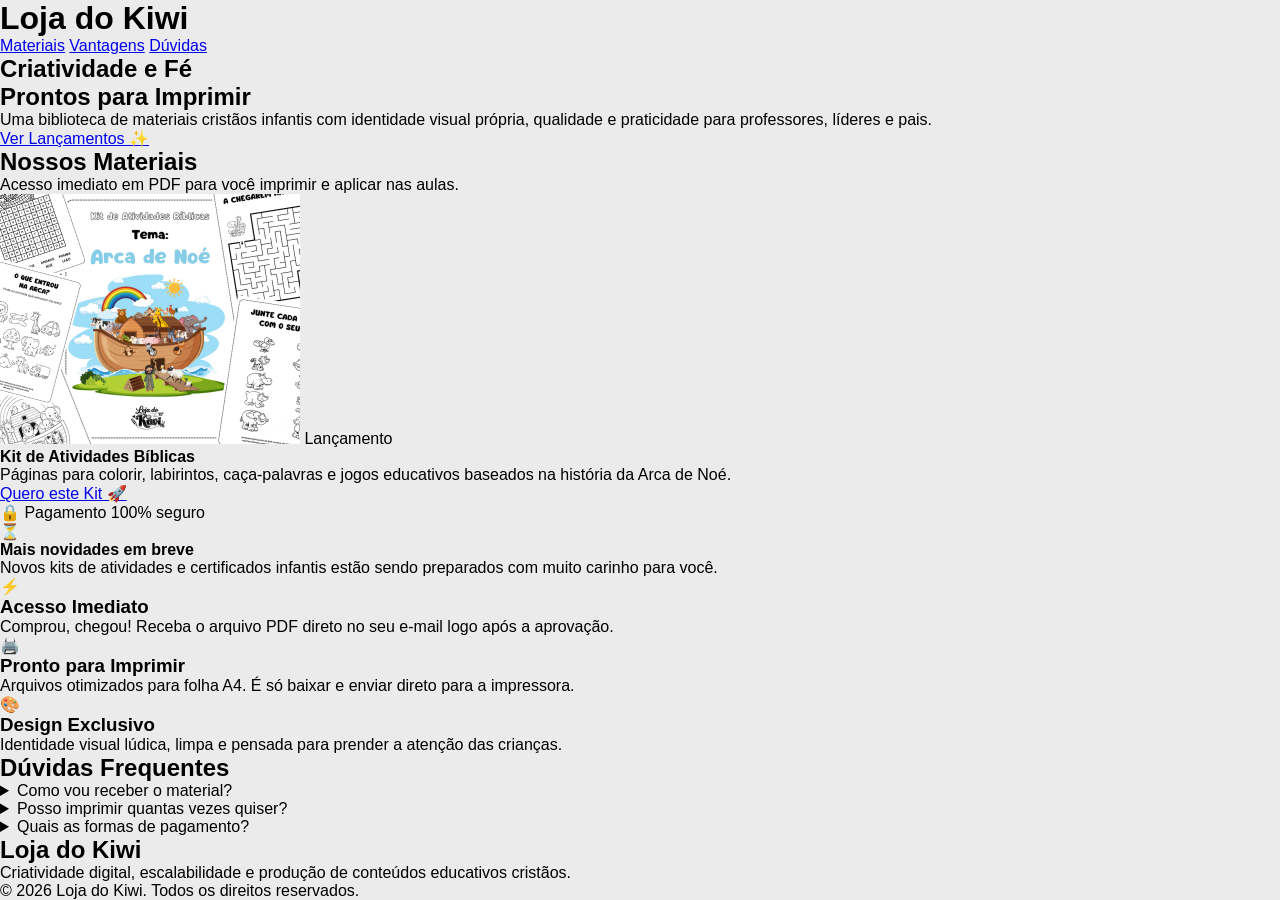
<file: loja.html>
<!DOCTYPE html>
<html lang="pt-BR">
<head>
    <meta charset="UTF-8">
    <meta name="viewport" content="width=device-width, initial-scale=1.0">
    <title>Loja do Kiwi | Materiais Educativos e Cristãos</title>
    <!-- Fonte Montserrat -->
    <link rel="preconnect" href="https://fonts.googleapis.com">
    <link rel="preconnect" href="https://fonts.gstatic.com" crossorigin>
    <link href="https://fonts.googleapis.com/css2?family=Montserrat:wght@400;500;600;700;800&display=swap" rel="stylesheet">
    <link rel="stylesheet" href="style.css">
</head>
<body>

    <!-- Cabeçalho Minimalista -->
    <header>
        <div class="container header-container">
            <div class="logo">
                <h1>Loja do Kiwi</h1>
            </div>
            <nav>
                <a href="#vitrine">Materiais</a>
                <a href="#vantagens">Vantagens</a>
                <a href="#faq">Dúvidas</a>
            </nav>
        </div>
    </header>

    <!-- Hero Section -->
    <section class="hero">
        <div class="container hero-content">
            <div class="hero-text">
                <h2>Criatividade e Fé<br><span>Prontos para Imprimir</span></h2>
                <p>Uma biblioteca de materiais cristãos infantis com identidade visual própria, qualidade e praticidade para professores, líderes e pais.</p>
                <a href="#vitrine" class="btn-primary">Ver Lançamentos ✨</a>
            </div>
            <!-- Formas geométricas ao invés de fotos -->
            <div class="hero-shape">
                <div class="circle-1"></div>
                <div class="circle-2"></div>
            </div>
        </div>
    </section>

    <!-- Vitrine de Produtos -->
    <section id="vitrine" class="vitrine">
        <div class="container">
            <div class="section-title">
                <h2>Nossos Materiais</h2>
                <p>Acesso imediato em PDF para você imprimir e aplicar nas aulas.</p>
            </div>

            <div class="grid-produtos">
                <!-- Produto 1: Arca de Noé -->
                <div class="card-produto destaque">
                    <div class="capa-produto">
                        <img src="arcadenoe.png" alt="Capa do Kit Arca de Noé">
                        <span class="badge">Lançamento</span>
                    </div>
                    <div class="info-produto">
                        <h4>Kit de Atividades Bíblicas</h4>
                        <p class="desc">Páginas para colorir, labirintos, caça-palavras e jogos educativos baseados na história da Arca de Noé.</p>
                        <div class="compra-area">
                            <!-- Link do Kiwify -->
                            <a href="https://pay.kiwify.com.br/ZAxsAjo" class="btn-buy-large" target="_blank">
                                Quero este Kit 🚀
                            </a>
                            <p class="compra-segura">🔒 Pagamento 100% seguro</p>
                        </div>
                    </div>
                </div>

                <!-- Card de Breve -->
                <div class="card-produto coming-soon">
                    <div class="capa-produto placeholder-breve">
                        <span class="emoji-large">⏳</span>
                    </div>
                    <div class="info-produto">
                        <h4>Mais novidades em breve</h4>
                        <p class="desc">Novos kits de atividades e certificados infantis estão sendo preparados com muito carinho para você.</p>
                    </div>
                </div>
            </div>
        </div>
    </section>

    <!-- Vantagens -->
    <section id="vantagens" class="vantagens">
        <div class="container">
            <div class="grid-vantagens">
                <div class="item-vantagem">
                    <span class="icon">⚡</span>
                    <h3>Acesso Imediato</h3>
                    <p>Comprou, chegou! Receba o arquivo PDF direto no seu e-mail logo após a aprovação.</p>
                </div>
                <div class="item-vantagem">
                    <span class="icon">🖨️</span>
                    <h3>Pronto para Imprimir</h3>
                    <p>Arquivos otimizados para folha A4. É só baixar e enviar direto para a impressora.</p>
                </div>
                <div class="item-vantagem">
                    <span class="icon">🎨</span>
                    <h3>Design Exclusivo</h3>
                    <p>Identidade visual lúdica, limpa e pensada para prender a atenção das crianças.</p>
                </div>
            </div>
        </div>
    </section>

    <!-- FAQ -->
    <section id="faq" class="faq">
        <div class="container">
            <div class="section-title">
                <h2>Dúvidas Frequentes</h2>
            </div>
            <div class="faq-lista">
                <details>
                    <summary>Como vou receber o material?</summary>
                    <p>Assim que o pagamento for confirmado pelo sistema, você receberá um e-mail com o link para baixar seus arquivos em formato PDF.</p>
                </details>
                <details>
                    <summary>Posso imprimir quantas vezes quiser?</summary>
                    <p>Sim! Uma vez que você compra o arquivo digital, ele é seu. Você pode imprimir a quantidade necessária para a sua turma ou filhos.</p>
                </details>
                <details>
                    <summary>Quais as formas de pagamento?</summary>
                    <p>Aceitamos PIX (liberação imediata), cartão de crédito e boleto bancário, tudo processado de forma segura.</p>
                </details>
            </div>
        </div>
    </section>

    <!-- Footer -->
    <footer>
        <div class="container footer-content">
            <div class="footer-logo">
                <h2>Loja do Kiwi</h2>
                <p>Criatividade digital, escalabilidade e produção de conteúdos educativos cristãos.</p>
            </div>
            <div class="footer-copy">
                <p>&copy; 2026 Loja do Kiwi. Todos os direitos reservados.</p>
            </div>
        </div>
    </footer>

</body>
</html>
</file>
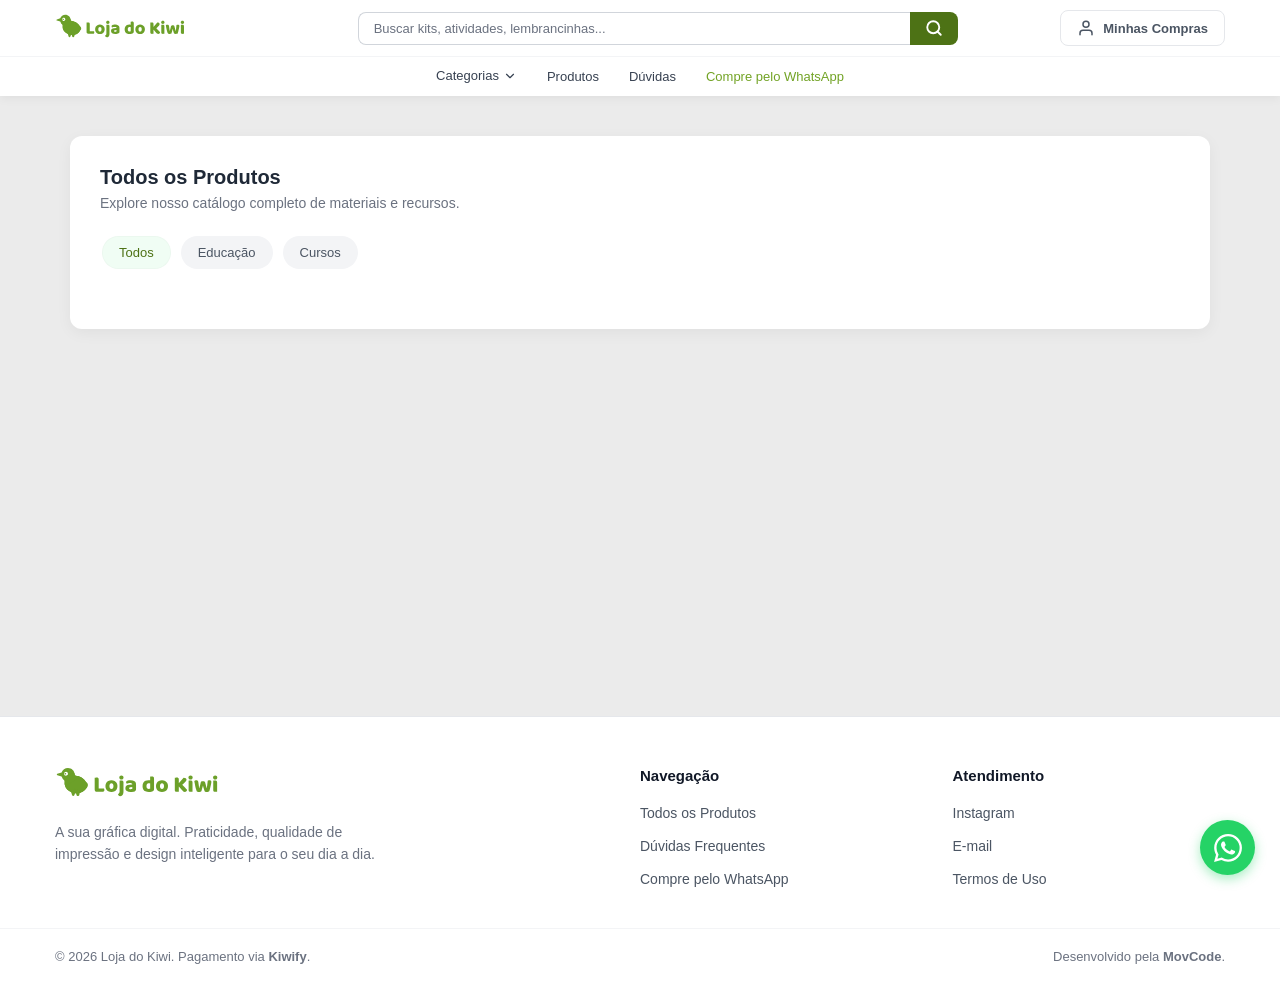
<file: produtos.html>
<!DOCTYPE html>
<html lang="pt-BR">
<head>
  <meta charset="UTF-8">
  <meta name="viewport" content="width=device-width, initial-scale=1.0">
  <title>Produtos - Loja do Kiwi</title>
  <link rel="stylesheet" href="style.css">
</head>
<body>

  <header class="header-kiwi">
    <div class="header-principal">
      
      <a href="index.html" class="logo" aria-label="Ir para a Página Inicial">
        <img src="imagens/logo.svg" alt="Loja do Kiwi" class="logo-img">
      </a>

      <div class="busca-container">
        <input type="text" class="input-busca" placeholder="Buscar kits, atividades, lembrancinhas..." autocomplete="off">
        <button class="btn-busca" aria-label="Buscar">
          <svg viewBox="0 0 24 24" width="18" height="18" fill="none" stroke="currentColor" stroke-width="2.5" stroke-linecap="round" stroke-linejoin="round">
            <circle cx="11" cy="11" r="8"></circle>
            <line x1="21" y1="21" x2="16.65" y2="16.65"></line>
          </svg>
        </button>
      </div>

      <button type="button" id="btn-menu" class="btn-menu-mobile">
        <span class="linha linha-1"></span>
        <span class="linha linha-2"></span>
        <span class="linha linha-3"></span>
      </button>

      <div class="header-acoes">
        <a href="https://dashboard.kiwify.com.br/" target="_blank" class="btn-compras">
          <svg viewBox="0 0 24 24" width="18" height="18" fill="none" stroke="currentColor" stroke-width="2" stroke-linecap="round" stroke-linejoin="round"><path d="M20 21v-2a4 4 0 0 0-4-4H8a4 4 0 0 0-4 4v2"></path><circle cx="12" cy="7" r="4"></circle></svg>
          Minhas Compras
        </a>
      </div>
    </div>

    <nav id="menu-navegacao" class="nav-categorias">
      <ul>
        <li class="item-dropdown" id="btn-dropdown">
          <a href="#" class="link-menu link-dropdown">
            Categorias
            <svg viewBox="0 0 24 24" width="14" height="14" fill="none" stroke="currentColor" stroke-width="2" stroke-linecap="round" stroke-linejoin="round" class="icone-seta">
              <polyline points="6 9 12 15 18 9"></polyline>
            </svg>
          </a>
          <div class="conteudo-dropdown">
            <a href="produtos.html?cat=kits">Kits Educativos</a>
            <a href="produtos.html?cat=lembrancinhas">Lembrancinhas</a>
            <a href="produtos.html?cat=datas">Datas Comemorativas</a>
            <a href="produtos.html?cat=cristaos">Arquivos Cristãos</a>
          </div>
        </li>
        <li><a href="produtos.html" class="link-menu">Produtos</a></li>
        <li><a href="duvidas.html" class="link-menu">Dúvidas</a></li>
<li>
  <a href="https://wa.me/5516982157266?text=Oi!%20Gostaria%20de%20comprar%20um%20produto%20direto%20pelo%20WhatsApp." target="_blank" class="link-menu" style="color: var(--verde-kiwi);">
    Compre pelo WhatsApp
  </a>
</li>
      </ul>
    </nav>
  </header>

  <main class="pagina-produtos-main">

    <div class="bloco-categoria">

      <div class="bloco-header" style="margin-bottom: 25px; display: flex; flex-direction: column; align-items: flex-start; width: 100%;">
        <h1 id="titulo-pagina" class="bloco-titulo">Todos os Produtos</h1>
        <p id="subtitulo-pagina" class="pagina-produtos-subtitulo">Explore nosso catálogo completo de materiais e recursos.</p>
        
        <div id="abas-categorias" class="abas-categorias" style="width: 100%;"></div>
      </div> 

      <div id="vitrine-produtos" class="grade-produtos"></div>
      
      <div id="mensagem-vazia" class="mensagem-vazia" style="display: none;">
        <svg viewBox="0 0 24 24" width="48" height="48" fill="none" stroke="currentColor" stroke-width="1.5" stroke-linecap="round" stroke-linejoin="round" style="color: #d1d5db; margin-bottom: 16px;"><circle cx="11" cy="11" r="8"></circle><line x1="21" y1="21" x2="16.65" y2="16.65"></line></svg>
        <p>Nenhum produto encontrado para esta busca ou categoria.</p>
        <a href="produtos.html" class="btn-ver-todos">Ver todos os produtos</a>
      </div>
      
    </div>

  </main>

  <footer class="rodape-kiwi">
    <div class="rodape-container">
      <div class="rodape-coluna rodape-sobre">
        <a href="index.html" class="rodape-logo logo-rodape">
          <img src="imagens/logo.svg" alt="Loja do Kiwi" class="logo-img">
        </a>
        <p class="rodape-desc">A sua gráfica digital. Praticidade, qualidade de impressão e design inteligente para o seu dia a dia.</p>
      </div>

      <div class="rodape-coluna">
        <h3 class="rodape-titulo">Navegação</h3>
        <ul class="rodape-links">
          <li><a href="produtos.html">Todos os Produtos</a></li>
          <li><a href="duvidas.html">Dúvidas Frequentes</a></li>
          <li><a href="https://wa.me/5516982157266" target="_blank">Compre pelo WhatsApp</a></li>
        </ul>
      </div>

      <div class="rodape-coluna">
        <h3 class="rodape-titulo">Atendimento</h3>
        <ul class="rodape-links">
          <li><a href="https://www.instagram.com/alojadokiwi/" target="_blank">Instagram</a></li>
          <li><a href="mailto:contato@lojakiwi.com.br">E-mail</a></li>
          <li><a href="termos-de-uso.html">Termos de Uso</a></li>
        </ul>
      </div>
    </div>

    <div class="rodape-bottom">
      <div class="rodape-bottom-container">
        <p>&copy; 2026 Loja do Kiwi. Pagamento via <a href="https://kiwify.com.br/" target="_blank" class="link-rodape-bottom"><strong>Kiwify</strong></a>.</p>
        <p>Desenvolvido pela <a href="https://movcode.com.br/" target="_blank" class="link-rodape-bottom"><strong>MovCode</strong></a>.</p>
      </div>
    </div>
  </footer>

  <a href="https://wa.me/5516982157266" target="_blank" class="btn-whatsapp" aria-label="Falar no WhatsApp">
    <svg xmlns="http://www.w3.org/2000/svg" viewBox="0 0 24 24" width="28" height="28" fill="currentColor">
      <path d="M17.472 14.382c-.297-.149-1.758-.867-2.03-.967-.273-.099-.471-.148-.67.15-.197.297-.767.966-.94 1.164-.173.199-.347.223-.644.075-.297-.15-1.255-.463-2.39-1.475-.883-.788-1.48-1.761-1.653-2.059-.173-.297-.018-.458.13-.606.134-.133.298-.347.446-.52.149-.174.198-.298.298-.497.099-.198.05-.371-.025-.52-.075-.149-.669-1.612-.916-2.207-.242-.579-.487-.5-.669-.51a5.8 5.8 0 00-.57-.01c-.198 0-.52.074-.792.372-.272.297-1.04 1.016-1.04 2.479 0 1.462 1.065 2.875 1.213 3.074.149.198 2.096 3.2 5.077 4.487.709.306 1.262.489 1.694.625.712.227 1.36.195 1.871.118.571-.085 1.758-.719 2.006-1.413.248-.694.248-1.289.173-1.413-.074-.124-.272-.198-.57-.347m-5.421 7.403h-.004a9.87 9.87 0 01-5.031-1.378l-.361-.214-3.741.982.998-3.648-.235-.374a9.86 9.86 0 01-1.51-5.26c.001-5.45 4.436-9.884 9.888-9.884 2.64 0 5.122 1.03 6.988 2.898a9.825 9.825 0 012.893 6.994c-.003 5.45-4.437 9.884-9.885 9.884m8.413-18.297A11.815 11.815 0 0012.05 0C5.495 0 .16 5.335.157 11.892c0 2.096.547 4.142 1.588 5.945L.057 24l6.305-1.654a11.882 11.882 0 005.683 1.448h.005c6.554 0 11.89-5.335 11.893-11.893a11.821 11.821 0 00-3.48-8.413z"/>
    </svg>
  </a>

  <script src="produtos.js"></script>
  <script src="script.js"></script>
</body>
</html>
</file>
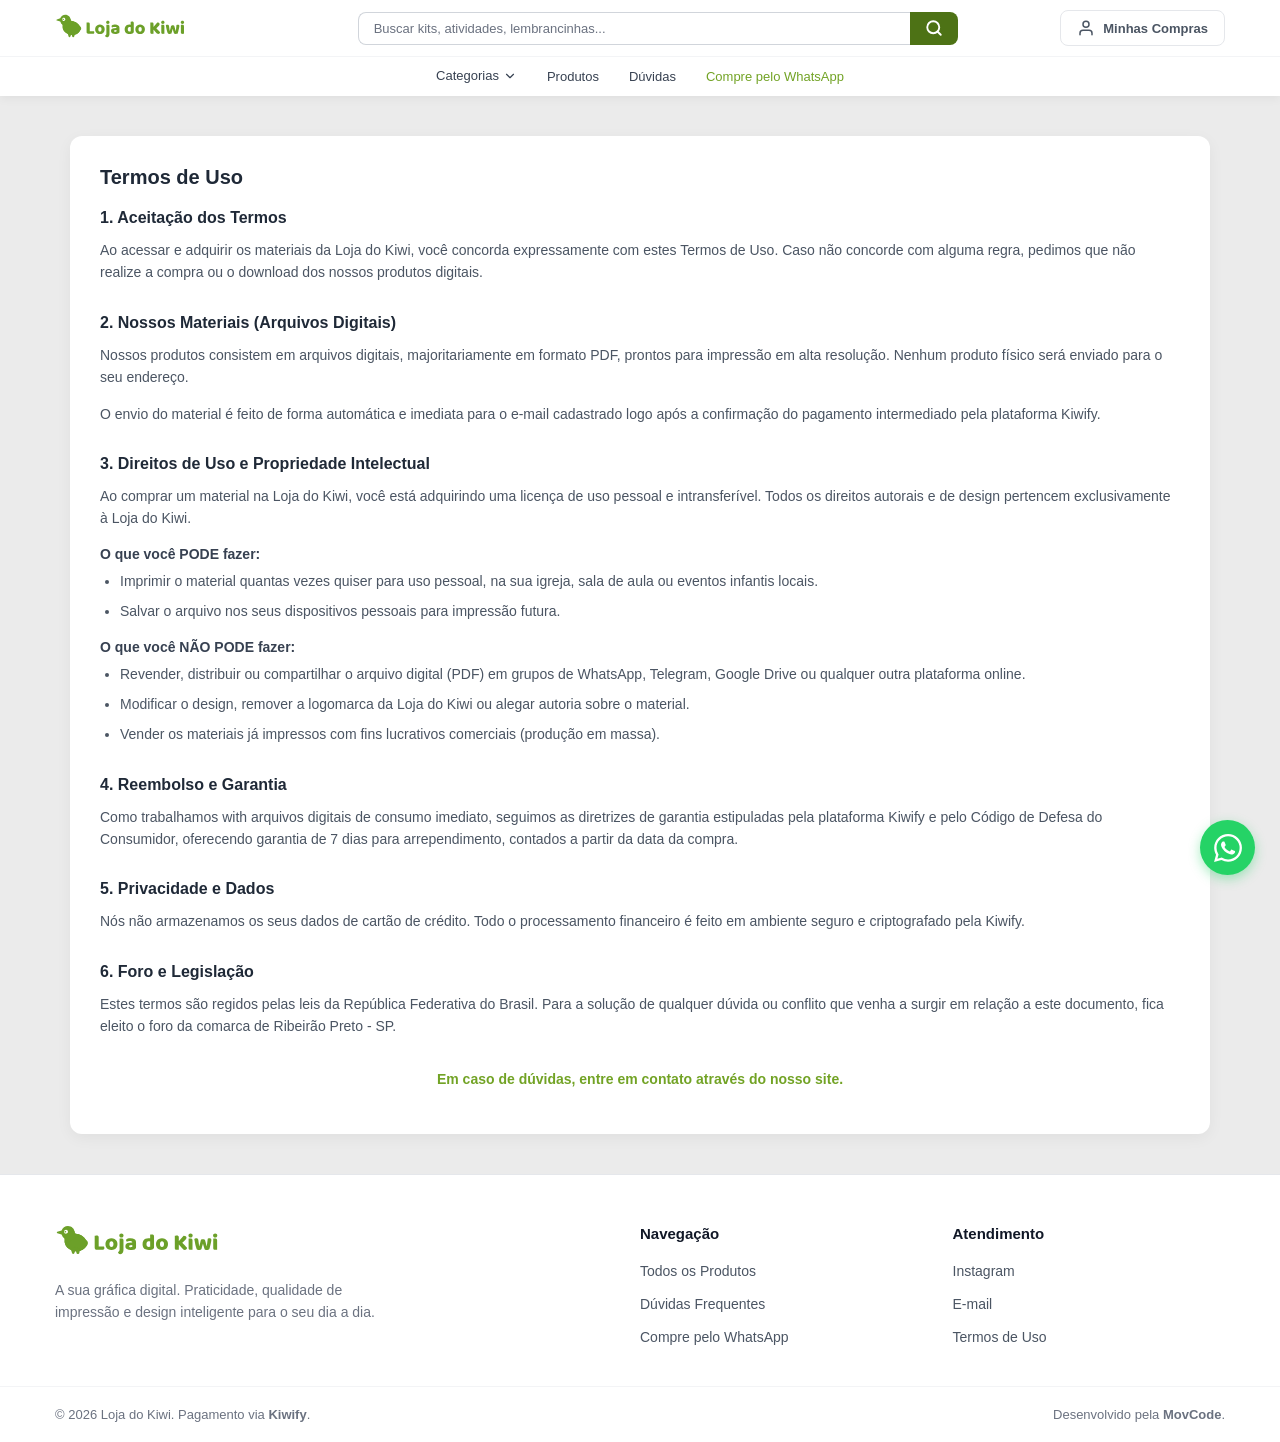
<file: termos-de-uso.html>
<!DOCTYPE html>
<html lang="pt-BR">
<head>
  <meta charset="UTF-8">
  <meta name="viewport" content="width=device-width, initial-scale=1.0">
  <title>Termos de Uso - Loja do Kiwi</title>
  <link rel="stylesheet" href="style.css">
  <style>
    /* Estilos para a formatação do texto legal unificado */
    .texto-legal {
      margin-top: 10px;
    }
    .texto-legal h2 {
      font-size: 16px;
      font-weight: 600;
      color: #1f2937;
      margin: 30px 0 12px 0;
      font-family: Arial, sans-serif;
    }
    .texto-legal h2:first-child {
      margin-top: 0;
    }
    .texto-legal h3 {
      font-size: 14px;
      font-weight: 600;
      color: #374151;
      margin: 16px 0 8px 0;
      font-family: Arial, sans-serif;
    }
    .texto-legal p {
      font-size: 14px;
      color: #4b5563;
      line-height: 1.6;
      margin-bottom: 14px;
      font-family: Arial, sans-serif;
    }
    .texto-legal ul {
      margin-bottom: 16px;
      padding-left: 20px;
    }
    .texto-legal li {
      font-size: 14px;
      color: #4b5563;
      line-height: 1.6;
      margin-bottom: 8px;
      font-family: Arial, sans-serif;
    }
  </style>
</head>
<body>

  <header class="header-kiwi">
    <div class="header-principal">
      
      <a href="index.html" class="logo" aria-label="Ir para a Página Inicial">
        <img src="imagens/logo.svg" alt="Loja do Kiwi" class="logo-img">
      </a>

      <div class="busca-container">
        <input type="text" class="input-busca" placeholder="Buscar kits, atividades, lembrancinhas..." autocomplete="off">
        <button class="btn-busca" aria-label="Buscar">
          <svg viewBox="0 0 24 24" width="18" height="18" fill="none" stroke="currentColor" stroke-width="2.5" stroke-linecap="round" stroke-linejoin="round">
            <circle cx="11" cy="11" r="8"></circle>
            <line x1="21" y1="21" x2="16.65" y2="16.65"></line>
          </svg>
        </button>
      </div>

      <button type="button" id="btn-menu" class="btn-menu-mobile">
        <span class="linha linha-1"></span>
        <span class="linha linha-2"></span>
        <span class="linha linha-3"></span>
      </button>

      <div class="header-acoes">
        <a href="https://dashboard.kiwify.com.br/" target="_blank" class="btn-compras">
          <svg viewBox="0 0 24 24" width="18" height="18" fill="none" stroke="currentColor" stroke-width="2" stroke-linecap="round" stroke-linejoin="round"><path d="M20 21v-2a4 4 0 0 0-4-4H8a4 4 0 0 0-4 4v2"></path><circle cx="12" cy="7" r="4"></circle></svg>
          Minhas Compras
        </a>
      </div>
    </div>

    <nav id="menu-navegacao" class="nav-categorias">
      <ul>
        <li class="item-dropdown" id="btn-dropdown">
          <a href="#" class="link-menu link-dropdown">
            Categorias
            <svg viewBox="0 0 24 24" width="14" height="14" fill="none" stroke="currentColor" stroke-width="2" stroke-linecap="round" stroke-linejoin="round" class="icone-seta">
              <polyline points="6 9 12 15 18 9"></polyline>
            </svg>
          </a>
          <div class="conteudo-dropdown">
            <a href="produtos.html?cat=kits">Kits Educativos</a>
            <a href="produtos.html?cat=lembrancinhas">Lembrancinhas</a>
            <a href="produtos.html?cat=datas">Datas Comemorativas</a>
            <a href="produtos.html?cat=cristaos">Arquivos Cristãos</a>
          </div>
        </li>
        <li><a href="produtos.html" class="link-menu">Produtos</a></li>
        <li><a href="duvidas.html" class="link-menu">Dúvidas</a></li>
        <li>
          <a href="https://wa.me/5516982157266?text=Oi!%20Gostaria%20de%20comprar%20um%20produto%20direto%20pelo%20WhatsApp." target="_blank" class="link-menu" style="color: var(--verde-kiwi);">
            Compre pelo WhatsApp
          </a>
        </li>
      </ul>
    </nav>
  </header>

  <main class="pagina-produtos-main">

    <div class="bloco-categoria">
      
      <div class="bloco-header">
        <h1 class="bloco-titulo">Termos de Uso</h1>
      </div>

      <div class="texto-legal">
        <h2>1. Aceitação dos Termos</h2>
        <p>Ao acessar e adquirir os materiais da Loja do Kiwi, você concorda expressamente com estes Termos de Uso. Caso não concorde com alguma regra, pedimos que não realize a compra ou o download dos nossos produtos digitais.</p>

        <h2>2. Nossos Materiais (Arquivos Digitais)</h2>
        <p>Nossos produtos consistem em arquivos digitais, majoritariamente em formato PDF, prontos para impressão em alta resolução. Nenhum produto físico será enviado para o seu endereço.</p>
        <p>O envio do material é feito de forma automática e imediata para o e-mail cadastrado logo após a confirmação do pagamento intermediado pela plataforma Kiwify.</p>

        <h2>3. Direitos de Uso e Propriedade Intelectual</h2>
        <p>Ao comprar um material na Loja do Kiwi, você está adquirindo uma licença de uso pessoal e intransferível. Todos os direitos autorais e de design pertencem exclusivamente à Loja do Kiwi.</p>
        
        <h3>O que você PODE fazer:</h3>
        <ul>
          <li>Imprimir o material quantas vezes quiser para uso pessoal, na sua igreja, sala de aula ou eventos infantis locais.</li>
          <li>Salvar o arquivo nos seus dispositivos pessoais para impressão futura.</li>
        </ul>

        <h3>O que você NÃO PODE fazer:</h3>
        <ul>
          <li>Revender, distribuir ou compartilhar o arquivo digital (PDF) em grupos de WhatsApp, Telegram, Google Drive ou qualquer outra plataforma online.</li>
          <li>Modificar o design, remover a logomarca da Loja do Kiwi ou alegar autoria sobre o material.</li>
          <li>Vender os materiais já impressos com fins lucrativos comerciais (produção em massa).</li>
        </ul>

        <h2>4. Reembolso e Garantia</h2>
        <p>Como trabalhamos with arquivos digitais de consumo imediato, seguimos as diretrizes de garantia estipuladas pela plataforma Kiwify e pelo Código de Defesa do Consumidor, oferecendo garantia de 7 dias para arrependimento, contados a partir da data da compra.</p>

        <h2>5. Privacidade e Dados</h2>
        <p>Nós não armazenamos os seus dados de cartão de crédito. Todo o processamento financeiro é feito em ambiente seguro e criptografado pela Kiwify.</p>

        <h2>6. Foro e Legislação</h2>
        <p>Estes termos são regidos pelas leis da República Federativa do Brasil. Para a solução de qualquer dúvida ou conflito que venha a surgir em relação a este documento, fica eleito o foro da comarca de Ribeirão Preto - SP.</p>
        
        <p style="margin-top: 30px; font-weight: 600; text-align: center; color: var(--verde-kiwi);">Em caso de dúvidas, entre em contato através do nosso site.</p>
      </div>
      
    </div>

  </main>

  <footer class="rodape-kiwi">
    <div class="rodape-container">
      <div class="rodape-coluna rodape-sobre">
        <a href="index.html" class="rodape-logo logo-rodape">
          <img src="imagens/logo.svg" alt="Loja do Kiwi" class="logo-img">
        </a>
        <p class="rodape-desc">A sua gráfica digital. Praticidade, qualidade de impressão e design inteligente para o seu dia a dia.</p>
      </div>

      <div class="rodape-coluna">
        <h3 class="rodape-titulo">Navegação</h3>
        <ul class="rodape-links">
          <li><a href="produtos.html">Todos os Produtos</a></li>
          <li><a href="duvidas.html">Dúvidas Frequentes</a></li>
          <li><a href="https://wa.me/5516982157266" target="_blank">Compre pelo WhatsApp</a></li>
        </ul>
      </div>

      <div class="rodape-coluna">
        <h3 class="rodape-titulo">Atendimento</h3>
        <ul class="rodape-links">
          <li><a href="https://www.instagram.com/alojadokiwi/" target="_blank">Instagram</a></li>
          <li><a href="mailto:contato@lojakiwi.com.br">E-mail</a></li>
          <li><a href="termos-de-uso.html">Termos de Uso</a></li>
        </ul>
      </div>
    </div>

    <div class="rodape-bottom">
      <div class="rodape-bottom-container">
        <p>&copy; 2026 Loja do Kiwi. Pagamento via <a href="https://kiwify.com.br/" target="_blank" class="link-rodape-bottom"><strong>Kiwify</strong></a>.</p>
        <p>Desenvolvido pela <a href="https://movcode.com.br/" target="_blank" class="link-rodape-bottom"><strong>MovCode</strong></a>.</p>
      </div>
    </div>
  </footer>

  <a href="https://wa.me/5516982157266" target="_blank" class="btn-whatsapp" aria-label="Falar no WhatsApp">
    <svg xmlns="http://www.w3.org/2000/svg" viewBox="0 0 24 24" width="28" height="28" fill="currentColor">
      <path d="M17.472 14.382c-.297-.149-1.758-.867-2.03-.967-.273-.099-.471-.148-.67.15-.197.297-.767.966-.94 1.164-.173.199-.347.223-.644.075-.297-.15-1.255-.463-2.39-1.475-.883-.788-1.48-1.761-1.653-2.059-.173-.297-.018-.458.13-.606.134-.133.298-.347.446-.52.149-.174.198-.298.298-.497.099-.198.05-.371-.025-.52-.075-.149-.669-1.612-.916-2.207-.242-.579-.487-.5-.669-.51a5.8 5.8 0 00-.57-.01c-.198 0-.52.074-.792.372-.272.297-1.04 1.016-1.04 2.479 0 1.462 1.065 2.875 1.213 3.074.149.198 2.096 3.2 5.077 4.487.709.306 1.262.489 1.694.625.712.227 1.36.195 1.871.118.571-.085 1.758-.719 2.006-1.413.248-.694.248-1.289.173-1.413-.074-.124-.272-.198-.57-.347m-5.421 7.403h-.004a9.87 9.87 0 01-5.031-1.378l-.361-.214-3.741.982.998-3.648-.235-.374a9.86 9.86 0 01-1.51-5.26c.001-5.45 4.436-9.884 9.888-9.884 2.64 0 5.122 1.03 6.988 2.898a9.825 9.825 0 012.893 6.994c-.003 5.45-4.437 9.884-9.885 9.884m8.413-18.297A11.815 11.815 0 0012.05 0C5.495 0 .16 5.335.157 11.892c0 2.096.547 4.142 1.588 5.945L.057 24l6.305-1.654a11.882 11.882 0 005.683 1.448h.005c6.554 0 11.89-5.335 11.893-11.893a11.821 11.821 0 00-3.48-8.413z"/>
    </svg>
  </a>

  <script src="produtos.js"></script>
  <script src="script.js"></script>
</body>
</html>
</file>
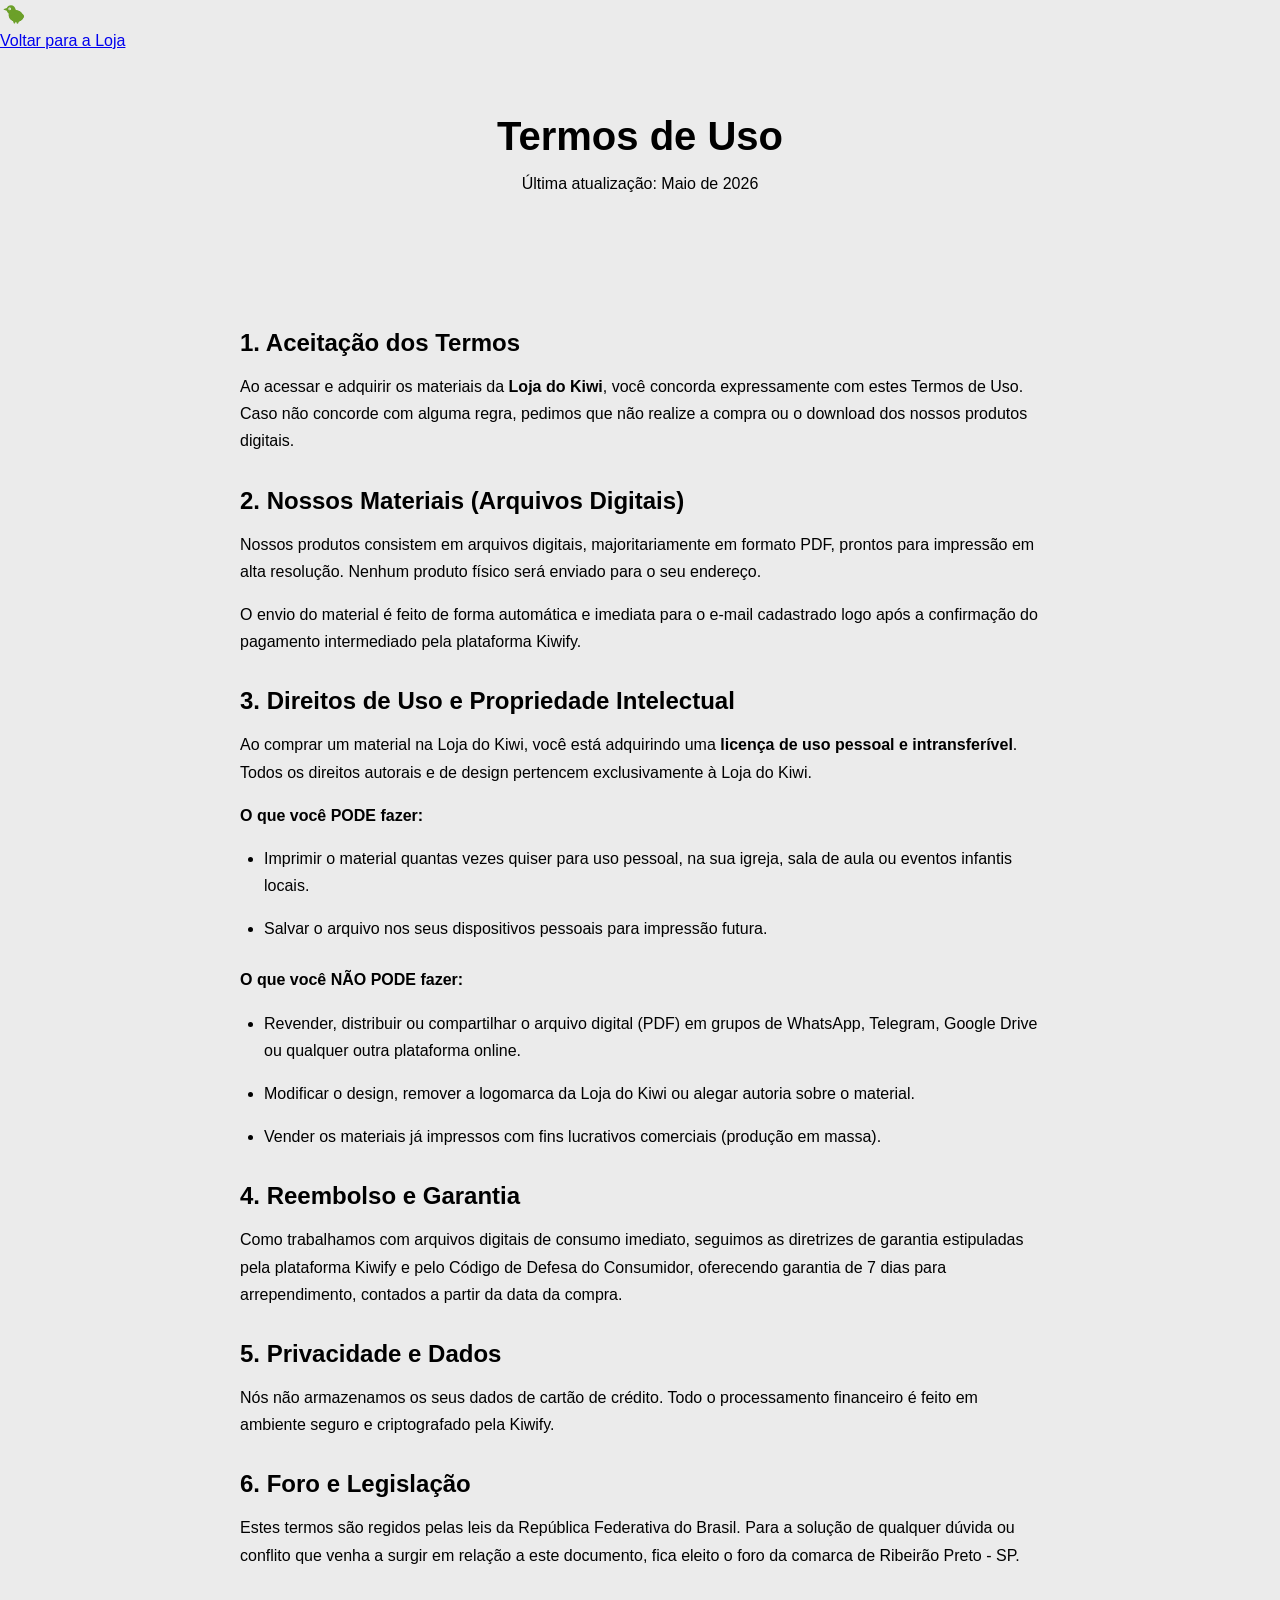
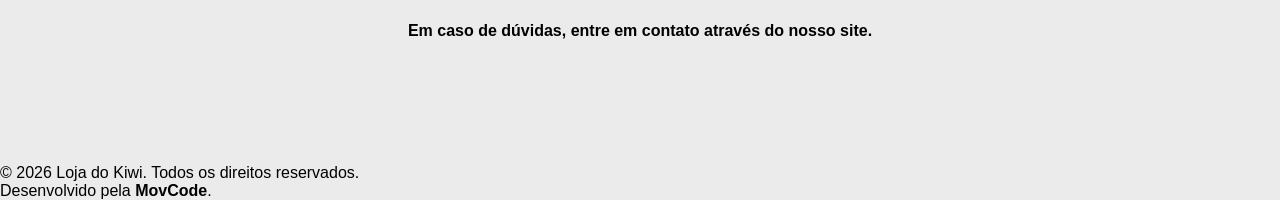
<file: termosdeuso.html>
<!DOCTYPE html>
<html lang="pt-BR">
<head>
    <meta charset="UTF-8">
    <meta name="viewport" content="width=device-width, initial-scale=1.0">
    <title>Termos de Uso | Loja do Kiwi</title>
    <link rel="icon" type="image/svg+xml" href="imagens/pin.png">
    <link rel="preconnect" href="https://fonts.googleapis.com">
    <link rel="preconnect" href="https://fonts.gstatic.com" crossorigin>
    <link rel="preload" as="style" href="https://fonts.googleapis.com/css2?family=Baloo+2:wght@400;500;600;700;800&family=Nunito:wght@400;500;600;700;800&display=swap">
    <link href="https://fonts.googleapis.com/css2?family=Baloo+2:wght@400;500;600;700;800&family=Nunito:wght@400;500;600;700;800&display=swap" rel="stylesheet" media="print" onload="this.media='all'">
    <noscript><link href="https://fonts.googleapis.com/css2?family=Baloo+2:wght@400;500;600;700;800&family=Nunito:wght@400;500;600;700;800&display=swap" rel="stylesheet"></noscript>
    <link rel="stylesheet" href="style.css">
    <style>
        .page-header {
            background: var(--bg-color);
            padding: 64px 0 40px;
            text-align: center;
            border-bottom: 1px solid var(--border-color);
        }
        .page-header h1 {
            font-size: 2.5rem;
            margin-bottom: 16px;
        }
        .terms-content {
            background: var(--white);
            padding: 64px 0;
        }
        .terms-text {
            max-width: 800px;
            margin: 0 auto;
        }
        .terms-text h2 {
            font-size: 1.5rem;
            color: var(--kiwi-dark);
            margin: 32px 0 16px;
        }
        .terms-text p, .terms-text li {
            color: var(--text-light);
            margin-bottom: 16px;
            font-size: 1rem;
            line-height: 1.7;
        }
        .terms-text ul {
            margin-bottom: 24px;
            padding-left: 24px;
        }
        .terms-text li::marker {
            color: var(--kiwi-green);
        }
    </style>
</head>
<body>
 
    <header>
        <div class="container header-container">
            <div class="logo">
                <a href="index.html"><img src="imagens/kiwi.svg" alt="Loja do Kiwi" class="logo-img"></a>
            </div>
            <nav id="navMenu" style="display: flex;">
                <a href="index.html">Voltar para a Loja</a>
            </nav>
        </div>
    </header>

    <div class="page-header">
        <div class="container">
            <h1>Termos de Uso</h1>
            <p>Última atualização: Maio de 2026</p>
        </div>
    </div>

    <section class="terms-content">
        <div class="container terms-text">
            <h2>1. Aceitação dos Termos</h2>
            <p>Ao acessar e adquirir os materiais da <strong>Loja do Kiwi</strong>, você concorda expressamente com estes Termos de Uso. Caso não concorde com alguma regra, pedimos que não realize a compra ou o download dos nossos produtos digitais.</p>

            <h2>2. Nossos Materiais (Arquivos Digitais)</h2>
            <p>Nossos produtos consistem em arquivos digitais, majoritariamente em formato PDF, prontos para impressão em alta resolução. Nenhum produto físico será enviado para o seu endereço.</p>
            <p>O envio do material é feito de forma automática e imediata para o e-mail cadastrado logo após a confirmação do pagamento intermediado pela plataforma Kiwify.</p>

            <h2>3. Direitos de Uso e Propriedade Intelectual</h2>
            <p>Ao comprar um material na Loja do Kiwi, você está adquirindo uma <strong>licença de uso pessoal e intransferível</strong>. Todos os direitos autorais e de design pertencem exclusivamente à Loja do Kiwi.</p>
            <p><strong>O que você PODE fazer:</strong></p>
            <ul>
                <li>Imprimir o material quantas vezes quiser para uso pessoal, na sua igreja, sala de aula ou eventos infantis locais.</li>
                <li>Salvar o arquivo nos seus dispositivos pessoais para impressão futura.</li>
            </ul>
            <p><strong>O que você NÃO PODE fazer:</strong></p>
            <ul>
                <li>Revender, distribuir ou compartilhar o arquivo digital (PDF) em grupos de WhatsApp, Telegram, Google Drive ou qualquer outra plataforma online.</li>
                <li>Modificar o design, remover a logomarca da Loja do Kiwi ou alegar autoria sobre o material.</li>
                <li>Vender os materiais já impressos com fins lucrativos comerciais (produção em massa).</li>
            </ul>

            <h2>4. Reembolso e Garantia</h2>
            <p>Como trabalhamos com arquivos digitais de consumo imediato, seguimos as diretrizes de garantia estipuladas pela plataforma Kiwify e pelo Código de Defesa do Consumidor, oferecendo garantia de 7 dias para arrependimento, contados a partir da data da compra.</p>

            <h2>5. Privacidade e Dados</h2>
            <p>Nós não armazenamos os seus dados de cartão de crédito. Todo o processamento financeiro é feito em ambiente seguro e criptografado pela Kiwify.</p>

            <h2>6. Foro e Legislação</h2>
            <p>Estes termos são regidos pelas leis da República Federativa do Brasil. Para a solução de qualquer dúvida ou conflito que venha a surgir em relação a este documento, fica eleito o foro da comarca de Ribeirão Preto - SP.</p>
            
            <p style="margin-top: 48px; text-align: center; font-weight: bold;">
                Em caso de dúvidas, entre em contato através do nosso site.
            </p>
        </div>
    </section>

    <footer style="padding-top: 40px;">
        <div class="footer-bottom">
            <div class="container">
                <p>&copy; 2026 Loja do Kiwi. Todos os direitos reservados.</p>
                <p>Desenvolvido pela <a href="https://movcode.com.br/" target="_blank" style="color: var(--kiwi-dark); text-decoration: none; font-weight: 800;">MovCode</a>.</p>
            </div>
        </div>
    </footer>

</body>
</html>
</file>
<file: style.css>
:root {
  /* Verde da marca: uso decorativo (bordas, bolinhas, tracos, fundos grandes) */
  --verde-kiwi: #72a325;
  --verde-kiwi-hover: #5b851b;
  --verde-claro: #f0fdf4;
  /* Verdes acessiveis: texto e botoes precisam de 4,5:1 sobre branco (WCAG AA).
     O #72a325 so alcanca 3,01:1, por isso nao e usado em texto nem em botao. */
  --verde-texto: #4d7215;
  --verde-botao: #4d7215;
  --verde-botao-hover: #3b5810;
}

* {
  margin: 0;
  padding: 0;
  box-sizing: border-box;
}

body {
  font-family: Arial, sans-serif;
  background-color: #ebebeb;
}

/* =========================================
   HEADER
   ========================================= */
.header-kiwi {
  background-color: #ffffff;
  box-shadow: 0 2px 10px rgba(0,0,0,0.06);
  width: 100%;
  position: sticky;
  top: 0;
  z-index: 100;
}

.header-principal {
  max-width: 1200px;
  margin: 0 auto;
  padding: 10px 15px;
  display: grid;
  grid-template-columns: 200px 1fr auto;
  align-items: center;
  gap: 20px;
}

.logo {
  display: flex;
  align-items: center;
  transition: transform 0.2s ease;
}

.logo:hover {
  transform: scale(1.02);
}

.logo-img {
  height: 28px;
  width: auto;
  object-fit: contain;
}

.busca-container {
  display: flex;
  width: 100%;
  max-width: 600px;
  margin: 0 auto;
}

.input-busca {
  width: 100%;
  padding: 8px 15px;
  font-size: 13px;
  font-weight: 300;
  border: 1px solid #d1d5db;
  border-right: none;
  border-radius: 8px 0 0 8px;
  outline: none;
  transition: all 0.3s ease;
}

.input-busca::placeholder {
  color: #6b7280;
}

.input-busca:focus {
  border-color: var(--verde-kiwi);
  box-shadow: inset 0 1px 3px rgba(114, 163, 37, 0.1);
}

.btn-busca {
  background-color: var(--verde-botao);
  color: white;
  border: none;
  padding: 0 15px;
  display: flex;
  align-items: center;
  justify-content: center;
  border-radius: 0 8px 8px 0;
  cursor: pointer;
  transition: all 0.3s ease;
}

.btn-busca:hover {
  background-color: var(--verde-botao-hover);
}

.btn-menu-mobile {
  display: none;
}

/* =========================================
   AÇÕES DO HEADER (LADO DIREITO)
   ========================================= */
.header-acoes {
  display: flex;
  justify-content: flex-end;
  align-items: center;
  justify-self: end;
}

.btn-compras {
  display: flex;
  align-items: center;
  gap: 8px;
  text-decoration: none;
  color: #4b5563;
  font-size: 13px;
  font-weight: 600;
  padding: 8px 16px;
  border: 1px solid #e5e7eb;
  border-radius: 8px;
  transition: all 0.2s ease;
}

.btn-compras:hover {
  background-color: var(--verde-botao);
  color: #ffffff;
  border-color: var(--verde-kiwi);
}

.nav-categorias {
  border-top: 1px solid #f3f4f6;
  background-color: #ffffff;
}

.nav-categorias ul {
  max-width: 1200px;
  margin: 0 auto;
  padding: 10px 15px;
  display: flex;
  justify-content: center;
  align-items: center;
  gap: 30px;
  list-style: none;
}

.link-menu {
  text-decoration: none;
  color: #374151;
  font-size: 13px;
  font-weight: 400;
  transition: color 0.3s ease;
  position: relative;
  padding-bottom: 2px;
  display: inline-flex;
  align-items: center;
}

.link-menu::after {
  content: '';
  position: absolute;
  width: 0;
  height: 2px;
  bottom: -4px;
  left: 50%;
  background-color: var(--verde-kiwi);
  transition: all 0.3s ease;
  transform: translateX(-50%);
}

.link-menu:hover {
  color: var(--verde-texto);
}

.link-menu:hover::after {
  width: 100%;
}

.item-dropdown {
  position: relative;
}

.link-dropdown {
  display: flex;
  align-items: center;
  gap: 4px;
}

.icone-seta {
  transition: transform 0.3s ease;
}

/* COMPORTAMENTO SÓ PC */
@media (min-width: 769px) {
  .conteudo-dropdown {
    position: absolute;
    top: 100%;
    left: 50%;
    transform: translateX(-50%) translateY(10px);
    background-color: #ffffff;
    min-width: 190px;
    box-shadow: 0 10px 25px rgba(0,0,0,0.1);
    border-radius: 8px;
    padding: 8px 0;
    z-index: 10;
    margin-top: 10px;
    opacity: 0;
    visibility: hidden;
    transition: all 0.3s ease;
    border: 1px solid #f3f4f6;
  }

  .item-dropdown:hover .conteudo-dropdown {
    opacity: 1;
    visibility: visible;
    transform: translateX(-50%) translateY(0);
  }

  .item-dropdown:hover .icone-seta {
    transform: rotate(180deg);
  }

  .conteudo-dropdown a {
    display: block;
    padding: 10px 20px;
    text-align: left;
    text-decoration: none;
    color: #4b5563;
    font-size: 13px;
    transition: all 0.2s ease;
  }

  .conteudo-dropdown a:hover {
    background-color: var(--verde-claro);
    color: var(--verde-texto);
    padding-left: 24px;
  }
}

/* =========================================
   PADRONIZAÇÃO DAS SETAS
   ========================================= */
.seta-carrossel, .btn-seta-prod {
  width: 38px;
  height: 38px;
  border-radius: 50%;
  background-color: #ffffff;
  border: 1px solid #e5e7eb;
  color: #4b5563;
  display: flex;
  align-items: center;
  justify-content: center;
  cursor: pointer;
  transition: all 0.2s ease;
  box-shadow: 0 2px 8px rgba(0,0,0,0.04);
}

.btn-seta-prod:hover {
  background-color: var(--verde-botao);
  color: #ffffff;
  border-color: var(--verde-kiwi);
  transform: scale(1.05);
}

.seta-carrossel:hover {
  background-color: var(--verde-botao);
  color: #ffffff;
  border-color: var(--verde-kiwi);
  transform: translateY(-50%) scale(1.05);
}

/* =========================================
   CARROSSEL (Banner da Loja)
   ========================================= */
.carrossel-loja {
  width: 100%;
  padding: 40px 15px 0 15px;
  background-color: transparent;
}

.carrossel-container {
  max-width: 1200px;
  margin: 0 auto;
  position: relative;
  overflow: hidden;
  border-radius: 12px;
  box-shadow: 0 4px 15px rgba(0,0,0,0.05);
}

.carrossel-track {
  display: flex;
  transition: transform 0.5s ease-in-out;
  width: 100%;
}

.seta-carrossel {
  position: absolute;
  top: 50%;
  transform: translateY(-50%);
  z-index: 10;
}

.seta-esq { left: 15px; }
.seta-dir { right: 15px; }

.carrossel-indicadores {
  position: absolute;
  bottom: 15px;
  left: 50%;
  transform: translateX(-50%);
  display: flex;
  gap: 8px;
  z-index: 10;
}

.bolinha {
  width: 10px;
  height: 10px;
  border-radius: 50%;
  border: none;
  background-color: rgba(255, 255, 255, 0.5);
  cursor: pointer;
  transition: all 0.3s ease;
}

.bolinha.ativa {
  background-color: var(--verde-kiwi);
  width: 25px;
  border-radius: 10px;
}

.carrossel-slide {
  min-width: 100%;
  display: flex;
  align-items: center;
  justify-content: center;
  text-decoration: none;
  color: white;
  font-size: 24px;
  font-weight: bold;
  text-shadow: 0 2px 4px rgba(0,0,0,0.3);
}

.banner-1 {
  background-image: url('imagens/banner1.webp');
  background-size: cover;
  background-repeat: no-repeat;
  background-position: center;
  aspect-ratio: 3 / 1;
  height: auto;
  display: block;
}

@media (max-width: 768px) {
  .banner-1 {
    background-image: url('imagens/banner1-mobile.webp');
    aspect-ratio: 3 / 1;
    height: auto;
  }
}

.banner-2 {
  background-image: url('imagens/banner2.webp');
  background-size: cover;
  background-repeat: no-repeat;
  background-position: center;
  aspect-ratio: 3 / 1;
  height: auto;
  display: block;
}

@media (max-width: 768px) {
  .banner-2 {
    background-image: url('imagens/banner2-mobile.webp');
    aspect-ratio: 3 / 1;
    height: auto;
  }
}

.banner-3 {
  background-image: url('imagens/banner3.webp');
  background-size: cover;
  background-repeat: no-repeat;
  background-position: center;
  aspect-ratio: 3 / 1;
  height: auto;
  display: block;
}

@media (max-width: 768px) {
  .banner-3 {
    background-image: url('imagens/banner3-mobile.webp');
    aspect-ratio: 3 / 1;
    height: auto;
  }
}

/* =========================================
   BLOCOS BASE (Fundo Branco Padrão)
   ========================================= */
.bloco-categoria {
  max-width: 1200px;
  margin: 40px auto !important;
  background-color: #ffffff;
  border-radius: 12px;
  box-shadow: 0 4px 15px rgba(0,0,0,0.05);
  padding: 30px;
  width: calc(100% - 30px);
}

.bloco-header {
  display: flex;
  justify-content: space-between;
  align-items: center;
  margin-bottom: 20px;
}

.bloco-titulo {
  font-size: 20px;
  font-weight: 600;
  color: #1f2937;
}

.controles-slider {
  display: flex;
  gap: 10px;
}

/* =========================================
   SLIDER DE PRODUTOS (HOME)
   ========================================= */
.slider-produtos-container {
  position: relative;
  width: 100%;
}

.slider-produtos {
  display: flex;
  gap: 20px;
  overflow-x: auto;
  scroll-behavior: smooth;
  scrollbar-width: none;
  -ms-overflow-style: none;
  padding-bottom: 15px;
}

.slider-produtos::-webkit-scrollbar {
  display: none;
}

.card-kiwi {
  flex: 0 0 calc((100% - (20px * 5)) / 6);
  background: #ffffff;
  border-radius: 12px;
  box-shadow: 0 4px 6px rgba(0,0,0,0.03);
  display: flex;
  flex-direction: column;
  text-decoration: none;
  transition: transform 0.2s, box-shadow 0.2s;
  overflow: hidden;
}

.card-kiwi:hover {
  box-shadow: 0 10px 15px rgba(0,0,0,0.08);
}

.img-kiwi {
  width: 100%;
  aspect-ratio: 1/1;
  background: #f3f4f6;
  display: flex;
  align-items: center;
  justify-content: center;
  color: #6b7280;
  font-size: 13px;
}

.img-kiwi img {
  width: 100%;
  height: 100%;
  object-fit: cover;
}

.info-kiwi {
  padding: 12px;
}

.preco-kiwi {
  font-size: 18px;
  font-weight: 600;
  color: #111827;
  display: flex;
  align-items: flex-start;
  margin-bottom: 6px;
}

.centavos-kiwi {
  font-size: 12px;
  margin-top: 2px;
  margin-left: 2px;
}

.titulo-kiwi {
  font-size: 13px;
  color: #4b5563;
  line-height: 1.3;
  font-weight: 400;
  display: -webkit-box;
  -webkit-line-clamp: 2;
  -webkit-box-orient: vertical;
  overflow: hidden;
}

.ver-mais-mobile {
  display: none;
}

.ver-tudo {
  color: var(--verde-texto);
  text-decoration: none;
  font-size: 14px;
  font-weight: 600;
}

/* =========================================
   Navegação de Categorias (Bolinhas)
   ========================================= */
.slider-categorias {
  display: flex;
  gap: 20px;
  overflow-x: auto;
  scroll-behavior: smooth;
  scrollbar-width: none;
  padding-bottom: 10px;
}

.slider-categorias::-webkit-scrollbar { display: none; }

.card-categoria {
  flex: 0 0 120px;
  display: flex;
  flex-direction: column;
  align-items: center;
  text-decoration: none;
  transition: transform 0.2s ease;
  min-width: 120px;
}

.img-categoria {
  width: 100px;
  height: 100px;
  border-radius: 50%;
  background-color: #f3f4f6;
  display: flex;
  align-items: center;
  justify-content: center;
  overflow: hidden;
  box-shadow: 0 3px 8px rgba(0,0,0,0.06);
  margin-bottom: 12px;
  border: 2px solid transparent;
  transition: all 0.2s ease;
  color: #6b7280;
  font-size: 13px;
}

.card-categoria:hover .img-categoria {
  border-color: var(--verde-kiwi);
  box-shadow: 0 5px 12px rgba(114, 163, 37, 0.2);
}

.titulo-categoria {
  font-size: 14px;
  font-weight: 600;
  color: #374151;
  text-align: center;
  line-height: 1.2;
  transition: color 0.2s ease;
}

.card-categoria:hover .titulo-categoria {
  color: var(--verde-texto);
}

/* =========================================
   COMO FUNCIONA (PASSO A PASSO)
   ========================================= */
.passo-a-passo-container {
  display: flex;
  gap: 20px;
  justify-content: space-between;
  margin-top: 10px;
}

.card-passo {
  flex: 1;
  background-color: #f9fafb;
  border: 1px solid #f3f4f6;
  border-radius: 12px;
  padding: 30px 20px;
  text-align: center;
  transition: transform 0.2s ease, box-shadow 0.2s ease;
}

.icone-passo {
  width: 65px;
  height: 65px;
  background-color: var(--verde-claro);
  color: var(--verde-texto);
  border-radius: 50%;
  display: flex;
  align-items: center;
  justify-content: center;
  margin: 0 auto 20px auto;
}

.titulo-passo { font-size: 16px; font-weight: 600; color: #1f2937; margin-bottom: 10px; }
.texto-passo { font-size: 13px; color: #6b7280; line-height: 1.5; }

/* =========================================
   BOTÃO WHATSAPP
   ========================================= */
.btn-whatsapp {
  position: fixed;
  bottom: 25px;
  right: 25px;
  background-color: #25d366;
  color: white;
  width: 55px;
  height: 55px;
  border-radius: 50%;
  display: flex;
  align-items: center;
  justify-content: center;
  box-shadow: 0 4px 12px rgba(37, 211, 102, 0.4);
  z-index: 999;
  transition: transform 0.3s ease, box-shadow 0.3s ease;
}

.btn-whatsapp:hover {
  transform: scale(1.1);
  box-shadow: 0 6px 16px rgba(37, 211, 102, 0.6);
}

/* =========================================
   FOOTER E AVALIAÇÕES
   ========================================= */
.rodape-kiwi {
  background-color: #ffffff;
  border-top: 1px solid #e5e7eb;
  margin-top: 40px;
  padding-top: 50px;
}

.avaliacoes-extensao {
  max-width: 1200px;
  margin: 0 auto;
  padding: 0 15px 40px 15px;
  border-bottom: 1px solid #f3f4f6;
  margin-bottom: 40px;
}

.titulo-avaliacoes {
  font-size: 20px;
  font-weight: 600;
  color: #1f2937;
  text-align: center;
  margin-bottom: 30px;
}

.slider-avaliacoes {
  display: flex;
  gap: 20px;
  overflow-x: auto;
  scroll-behavior: smooth;
  scrollbar-width: none;
  padding-bottom: 10px;
}

.slider-avaliacoes::-webkit-scrollbar { display: none; }

.card-avaliacao {
  flex: 0 0 280px;
  background-color: #f9fafb;
  border-radius: 8px;
  padding: 20px;
  display: flex;
  flex-direction: column;
  border: 1px solid #f3f4f6;
}

.estrelas { color: #f59e0b; font-size: 16px; margin-bottom: 10px; letter-spacing: 2px; }
.texto-avaliacao { font-size: 13px; color: #4b5563; line-height: 1.5; font-style: italic; flex-grow: 1; margin-bottom: 15px; }
.nome-cliente { font-size: 13px; font-weight: 600; color: #111827; }

.rodape-container {
  max-width: 1200px;
  margin: 0 auto;
  padding: 0 15px;
  display: grid;
  grid-template-columns: 2fr 1fr 1fr;
  gap: 40px;
  margin-bottom: 40px;
}

.rodape-sobre { max-width: 320px; }
.rodape-logo { display: inline-block; margin-bottom: 15px; }
.rodape-logo .logo-img { height: 35px; width: auto; }
.rodape-desc { color: #6b7280; font-size: 14px; line-height: 1.6; }
.rodape-titulo { font-size: 15px; font-weight: 600; color: #111827; margin-bottom: 20px; }
.rodape-links { list-style: none; display: flex; flex-direction: column; gap: 15px; }
.rodape-links a { text-decoration: none; color: #4b5563; font-size: 14px; transition: color 0.2s ease; }
.rodape-links a:hover { color: var(--verde-texto); }

.rodape-bottom { border-top: 1px solid #f3f4f6; padding: 20px 0; }
.rodape-bottom-container { max-width: 1200px; margin: 0 auto; padding: 0 15px; display: flex; justify-content: space-between; align-items: center; flex-wrap: wrap; gap: 15px; }
.rodape-bottom p { color: #6b7280; font-size: 13px; }

.link-rodape-bottom { text-decoration: none; color: inherit; transition: color 0.2s ease; }
.link-rodape-bottom:hover { color: var(--verde-texto); }

/* =========================================
   LAYOUT CELULAR (RESPONSIVIDADE)
   ========================================= */
@media (max-width: 768px) {
  .header-principal { display: flex; flex-wrap: wrap; justify-content: space-between; padding: 12px 15px; }
  .header-acoes { display: none; }
  .btn-menu-mobile { display: flex; flex-direction: column; justify-content: center; gap: 5px; background: none; border: none; width: 30px; height: 30px; cursor: pointer; z-index: 100; }
  .linha { display: block; width: 24px; height: 2px; background-color: var(--verde-kiwi); border-radius: 2px; transition: all 0.3s cubic-bezier(0.4, 0.0, 0.2, 1); }
  .btn-menu-mobile.ativo .linha-1 { transform: translateY(7px) rotate(45deg); }
  .btn-menu-mobile.ativo .linha-2 { opacity: 0; }
  .btn-menu-mobile.ativo .linha-3 { transform: translateY(-7px) rotate(-45deg); }

  .busca-container { max-width: 100%; margin-top: 12px; order: 3; }
  .nav-categorias { display: block; position: absolute; top: 100%; left: 0; width: 100%; background-color: #ffffff; max-height: 0; overflow: hidden; transition: max-height 0.4s ease-in-out; border-top: none; box-shadow: 0 4px 6px -1px rgba(0, 0, 0, 0.05); }
  .nav-categorias.ativo { max-height: 1000px; }
  .nav-categorias ul { flex-direction: column; gap: 0; padding: 0; }
  .nav-categorias li { width: 100%; border-bottom: 1px solid #f3f4f6; }
  .link-menu { display: flex; justify-content: space-between; padding: 16px 20px; font-size: 14px; font-weight: 500; }
  .link-menu::after { display: none; }

  .conteudo-dropdown { background-color: #f9fafb; max-height: 0; overflow: hidden; transition: max-height 0.4s ease-in-out; }
  .item-dropdown.aberto .conteudo-dropdown { max-height: 600px; }
  .item-dropdown.aberto .icone-seta { transform: rotate(180deg); }
  .conteudo-dropdown a { display: block; padding: 12px 20px 12px 35px; font-size: 13px; color: #4b5563; text-decoration: none; border-bottom: 1px solid #f3f4f6; }

  .carrossel-loja { padding: 25px 15px 0 15px; }
  .carrossel-slide { font-size: 18px; }
  .seta-carrossel { width: 32px; height: 32px; }
  .bloco-categoria { padding: 20px 15px; margin: 25px auto !important; width: calc(100% - 30px); }
  .rodape-kiwi { margin-top: 25px; }
  .controles-slider { display: none; }
  .bloco-titulo { font-size: 18px; }

/* Libera a rolagem horizontal dos produtos no mobile */
  .slider-produtos .card-kiwi {
    flex: 0 0 145px !important;  /* Largura fixa ideal para o card no mobile */
    border-radius: 8px !important;
    display: flex !important;     /* Garante que todos os produtos fiquem visíveis */
  }

  .ver-mais-mobile { display: block; text-align: center; padding: 16px; color: var(--verde-texto); text-decoration: none; font-weight: 600; font-size: 14px; margin-top: 10px; }

  .card-categoria { flex: 0 0 85px; min-width: 85px; }
  .img-categoria { width: 75px; height: 75px; }
  .titulo-categoria { font-size: 12px; }
  .passo-a-passo-container { flex-direction: column; gap: 16px; }
  .rodape-container { grid-template-columns: 1fr; gap: 30px; }
  .rodape-sobre { max-width: 100%; text-align: center; }
  .rodape-logo, .rodape-titulo { display: flex; justify-content: center; }
  .rodape-links { align-items: center; }
  .rodape-bottom-container { flex-direction: column; text-align: center; gap: 10px; }
}

/* =========================================
   PADRONIZAÇÃO ABSOLUTA DE ESPAÇAMENTOS
   ========================================= */
.pagina-produtos-main {
  display: block !important;
  max-width: 1200px;
  margin: 0 auto !important;
  padding: 0 15px !important;
  min-height: 60vh;
}

@media (max-width: 768px) {
  .pagina-produtos-main {
    padding: 0 15px !important;
  }
}

.pagina-produtos-subtitulo {
  color: #6b7280;
  font-size: 14px;
  margin-top: 6px;
}

/* Força a vitrine a se comportar como GRID verdadeiro em telas grandes */
.grade-produtos {
  display: grid !important;
  grid-template-columns: repeat(5, 1fr) !important;
  gap: 20px !important;
  width: 100% !important;
}

.mensagem-vazia {
  display: flex;
  flex-direction: column;
  align-items: center;
  justify-content: center;
  padding: 60px 20px;
  color: #6b7280;
  font-size: 15px;
  text-align: center;
}

.btn-ver-todos {
  margin-top: 20px;
  display: inline-block;
  padding: 10px 24px;
  background-color: var(--verde-botao);
  color: #ffffff;
  border-radius: 8px;
  text-decoration: none;
  font-size: 14px;
  font-weight: 600;
}

@media (max-width: 1024px) {
  .grade-produtos { grid-template-columns: repeat(4, 1fr) !important; }
}

/* Ativa e força a grade em duas colunas perfeitas e visíveis no mobile */
@media (max-width: 768px) {
  .grade-produtos {
    grid-template-columns: repeat(2, 1fr) !important;
    gap: 12px !important;
  }
  .grade-produtos .card-kiwi {
    display: flex !important;
    width: 100% !important;
  }
}

/* =========================================
   ACCORDION (SANFONA DE DÚVIDAS)
   ========================================= */
.lista-accordion {
  display: flex;
  flex-direction: column;
  margin-top: 16px;
}

.item-accordion {
  border-bottom: 1px solid #f3f4f6;
}

.item-accordion:last-child {
  border-bottom: none;
}

.botao-accordion {
  width: 100%;
  background: none;
  border: none;
  text-align: left;
  padding: 20px 8px;
  display: flex;
  justify-content: space-between;
  align-items: center;
  cursor: pointer;
  gap: 20px;
  transition: background-color 0.2s ease;
}

.botao-accordion:hover {
  background-color: #fafafa;
  border-radius: 6px;
}

.texto-pergunta {
  font-family: Arial, sans-serif;
  font-size: 15px !important;
  font-weight: normal !important;
  color: #4b5563 !important;
  transition: color 0.25s ease;
}

.icone-seta-faq {
  color: #6b7280;
  transition: transform 0.3s ease, color 0.25s ease;
  flex-shrink: 0;
}

.botao-accordion:hover .texto-pergunta { color: var(--verde-texto) !important; }
.botao-accordion:hover .icone-seta-faq { color: var(--verde-texto); }

.painel-resposta {
  max-height: 0;
  overflow: hidden;
  transition: max-height 0.3s ease-out;
  padding: 0 8px;
}

.texto-resposta {
  font-family: Arial, sans-serif;
  font-size: 14px !important;
  color: #6b7280 !important;
  line-height: 1.6;
  padding-bottom: 20px;
}

.item-accordion.ativo .texto-pergunta {
  color: var(--verde-texto) !important;
  font-weight: normal !important;
}

.item-accordion.ativo .icone-seta-faq {
  transform: rotate(180deg);
  color: var(--verde-texto);
}

@media (max-width: 768px) {
  .lista-accordion { margin-top: 10px; }
  .botao-accordion { padding: 16px 4px; }
  .texto-pergunta { font-size: 14px; }
}

/* =========================================
   CENTRAL DE ATENDIMENTO / CONTATOS
   ========================================= */
.grid-contato {
  display: grid;
  grid-template-columns: repeat(3, 1fr);
  gap: 20px;
  margin-top: 15px;
}

.card-contato {
  background-color: #f9fafb;
  border: 1px solid #f3f4f6;
  border-radius: 12px;
  padding: 25px 20px;
  text-align: center;
  text-decoration: none;
  color: inherit;
  font-family: Arial, sans-serif;
  transition: transform 0.2s ease, box-shadow 0.2s ease, border-color 0.2s ease;
}

.card-contato:hover {
  transform: translateY(-3px);
  box-shadow: 0 8px 15px rgba(0,0,0,0.04);
  border-color: var(--verde-kiwi);
}

.icone-contato {
  width: 50px;
  height: 50px;
  background-color: var(--verde-claro);
  color: var(--verde-texto);
  border-radius: 50%;
  display: flex;
  align-items: center;
  justify-content: center;
  margin: 0 auto 15px auto;
}

.titulo-contato {
  font-size: 15px;
  font-weight: 600;
  color: #1f2937;
  margin-bottom: 6px;
}

.info-contato {
  font-size: 13px;
  color: #6b7280;
}

@media (max-width: 768px) {
  .grid-contato { grid-template-columns: 1fr; gap: 16px; }
}

/* =========================================
   BARRA DE CATEGORIAS HORIZONTAL (CHIPS UX)
   ========================================= */
.abas-categorias {
  display: flex;
  gap: 10px;
  overflow-x: auto;
  padding: 15px 2px 5px 2px;
  margin-top: 10px;
  -webkit-overflow-scrolling: touch;
  scrollbar-width: none;
}

.abas-categorias::-webkit-scrollbar { display: none; }

.aba-item {
  display: inline-block;
  padding: 8px 16px;
  background-color: #f3f4f6;
  color: #4b5563;
  border-radius: 100px;
  font-family: Arial, sans-serif;
  font-size: 13px;
  text-decoration: none;
  white-space: nowrap;
  transition: all 0.2s ease;
  border: 1px solid transparent;
}

.aba-item:hover,
.aba-item.ativa {
  background-color: var(--verde-claro);
  color: var(--verde-texto);
  border-color: rgba(0, 0, 0, 0.02);
}

/* =========================================
   ESTILIZAÇÃO DA TELA DE DETALHES DO PRODUTO (SPA)
   ========================================= */
.grade-produtos-detalhe {
  width: 100%;
  display: block !important;
}

.produto-detalhe-wrapper {
  animation: fadeIn 0.25s ease-out;
}

.btn-voltar-catalogo {
  display: inline-flex;
  align-items: center;
  gap: 8px;
  text-decoration: none;
  color: #4b5563;
  font-size: 13px;
  font-weight: 600;
  margin-bottom: 25px;
  transition: color 0.2s;
}

.btn-voltar-catalogo:hover {
  color: var(--verde-texto);
}

.detalhe-hero {
  display: grid;
  grid-template-columns: 400px 1fr;
  gap: 40px;
  align-items: start;
  border-bottom: 1px solid #f3f4f6;
  padding-bottom: 35px;
}

.detalhe-galeria img {
  width: 100%;
  /* height:auto e necessario para que o aspect-ratio prevaleca sobre os
     atributos width/height do HTML, que reservam o espaco durante o carregamento */
  height: auto;
  aspect-ratio: 1/1;
  object-fit: cover;
  border-radius: 12px;
  background-color: #f3f4f6;
  box-shadow: 0 4px 15px rgba(0,0,0,0.04);
}

.detalhe-categoria-tag {
  font-size: 11px;
  text-transform: uppercase;
  letter-spacing: 1px;
  color: var(--verde-texto);
  font-weight: 700;
}

.detalhe-titulo-main {
  font-size: 26px;
  font-weight: 600;
  color: #1f2937;
  margin: 6px 0 2px 0;
}

.detalhe-subtitulo-main {
  font-size: 16px;
  font-weight: 400;
  color: #4b5563;
  margin-bottom: 20px;
}

.detalhe-desc-main {
  font-size: 14px;
  color: #6b7280;
  line-height: 1.6;
  margin-bottom: 25px;
}

.detalhe-preco-box {
  margin-bottom: 20px;
}

.detalhe-preco-tag {
  font-size: 32px;
  font-weight: 600;
  color: #111827;
}

.btn-checkout-kiwify {
  display: block;
  width: 100%;
  max-width: 350px;
  text-align: center;
  padding: 14px 30px;
  background-color: var(--verde-botao);
  color: #ffffff;
  border-radius: 8px;
  text-decoration: none;
  font-size: 15px;
  font-weight: 600;
  box-shadow: 0 4px 12px rgba(114, 163, 37, 0.2);
  transition: background-color 0.2s, transform 0.2s;
}

.btn-checkout-kiwify:hover {
  background-color: var(--verde-botao-hover);
  transform: translateY(-1px);
}

.detalhe-seguro-tag {
  display: flex;
  align-items: center;
  gap: 5px;
  font-size: 12px;
  color: #6b7280;
  margin-top: 10px;
  padding-left: 2px;
}

.detalhe-grid-conteudo {
  display: grid;
  grid-template-columns: 1fr 1fr;
  gap: 40px;
  padding-top: 35px;
}

.detalhe-bloco-info {
  margin-bottom: 30px;
}

.detalhe-bloco-info h3 {
  font-size: 15px;
  font-weight: 600;
  color: #1f2937;
  margin-bottom: 15px;
}

.detalhe-bloco-info ul {
  list-style: none;
  display: flex;
  flex-direction: column;
  gap: 10px;
}

.detalhe-bloco-info li {
  font-size: 14px;
  color: #4b5563;
  display: flex;
  align-items: flex-start;
  gap: 8px;
  line-height: 1.4;
}

.detalhe-bloco-info li svg {
  color: var(--verde-texto);
  flex-shrink: 0;
  margin-top: 1px;
}

.detalhe-passos-wrapper {
  display: flex;
  flex-direction: column;
  gap: 14px;
}

.detalhe-passo-linha {
  display: flex;
  gap: 12px;
  align-items: flex-start;
}

.passo-numero {
  background-color: var(--verde-claro);
  color: var(--verde-texto);
  width: 24px;
  height: 24px;
  border-radius: 50%;
  display: flex;
  align-items: center;
  justify-content: center;
  font-size: 12px;
  font-weight: 600;
  flex-shrink: 0;
}

.detalhe-passo-linha p {
  font-size: 14px;
  color: #4b5563;
  margin: 0;
  line-height: 1.5;
}

.detalhe-bloco-obs {
  background-color: #f9fafb;
  border: 1px solid #f3f4f6;
  padding: 20px;
  border-radius: 8px;
}

.detalhe-bloco-obs h3 {
  font-size: 13px;
  font-weight: 600;
  color: #374151;
  margin-bottom: 10px;
}

.detalhe-bloco-obs ul {
  list-style: none;
  display: flex;
  flex-direction: column;
  gap: 8px;
}

.detalhe-bloco-obs li {
  font-size: 12px;
  color: #6b7280;
  line-height: 1.5;
}

.detalhe-secao-relacionados {
  margin-top: 40px;
  border-top: 1px solid #f3f4f6;
  padding-top: 35px;
}

.relacionados-titulo-secao {
  font-size: 16px;
  font-weight: 600;
  color: #1f2937;
  margin-bottom: 20px;
}

@keyframes fadeIn {
  from { opacity: 0; transform: translateY(4px); }
  to { opacity: 1; transform: translateY(0); }
}

/* RESPONSIVO DA TELA DE DETALHES */
@media (max-width: 768px) {
  .detalhe-hero {
    grid-template-columns: 1fr;
    gap: 20px;
  }

  .detalhe-titulo-main { font-size: 22px; }
  .detalhe-subtitulo-main { font-size: 14px; margin-bottom: 15px; }

  .btn-checkout-kiwify {
    max-width: 100%;
  }

  .detalhe-grid-conteudo {
    grid-template-columns: 1fr;
    gap: 0;
    padding-top: 25px;
  }
}

/* =========================================
   ESTILO DOS ÍCONES SVG DAS CATEGORIAS
   ========================================= */
.img-categoria svg {
  width: 38px;
  height: 38px;
  color: #888888;
  transition: color 0.2s ease, transform 0.2s ease;
}

.card-categoria:hover .img-categoria svg {
  color: var(--verde-texto);
  transform: scale(1.05);
}
/* =========================================
   ACESSIBILIDADE
   ========================================= */

/* Conteudo lido por leitores de tela, invisivel na tela.
   Usado no <h1> da home, que nao tem titulo visivel por escolha de layout. */
.apenas-leitor-tela {
  position: absolute;
  width: 1px;
  height: 1px;
  padding: 0;
  margin: -1px;
  overflow: hidden;
  clip: rect(0, 0, 0, 0);
  white-space: nowrap;
  border: 0;
}

/* Foco visivel para navegacao por teclado (WCAG 2.4.7).
   :focus-visible so aparece no teclado, nao no clique de mouse. */
a:focus-visible,
button:focus-visible,
input:focus-visible,
[tabindex]:focus-visible {
  outline: 3px solid var(--verde-texto);
  outline-offset: 2px;
  border-radius: 3px;
}

/* Link "pular para o conteudo": fica escondido ate receber foco */
.pular-conteudo {
  position: absolute;
  left: 12px;
  top: -100px;
  z-index: 200;
  padding: 12px 20px;
  background-color: var(--verde-botao);
  color: #ffffff;
  font-size: 14px;
  font-weight: 600;
  text-decoration: none;
  border-radius: 0 0 8px 8px;
  transition: top 0.2s ease;
}

.pular-conteudo:focus {
  top: 0;
}

/* Areas de toque de no minimo 44x44px no celular (WCAG 2.5.8) */
@media (max-width: 768px) {
  .btn-menu-mobile {
    width: 44px;
    height: 44px;
    display: flex;
    flex-direction: column;
    align-items: center;
    justify-content: center;
    gap: 5px;
  }

  .input-busca,
  .btn-busca {
    min-height: 44px;
  }

  .nav-categorias .link-menu,
  .conteudo-dropdown a {
    min-height: 44px;
    display: flex;
    align-items: center;
  }

  .seta-carrossel {
    width: 44px;
    height: 44px;
  }

  /* As bolinhas continuam pequenas na tela, mas ganham 44x44 de area de
     toque atraves de um alvo invisivel centrado nelas. */
  .bolinha {
    position: relative;
  }

  .bolinha::after {
    content: "";
    position: absolute;
    top: 50%;
    left: 50%;
    width: 44px;
    height: 44px;
    transform: translate(-50%, -50%);
  }
}

/* Respeita quem pediu menos animacao no sistema */
@media (prefers-reduced-motion: reduce) {
  *,
  *::before,
  *::after {
    animation-duration: 0.01ms !important;
    animation-iteration-count: 1 !important;
    transition-duration: 0.01ms !important;
    scroll-behavior: auto !important;
  }
}
</file>
